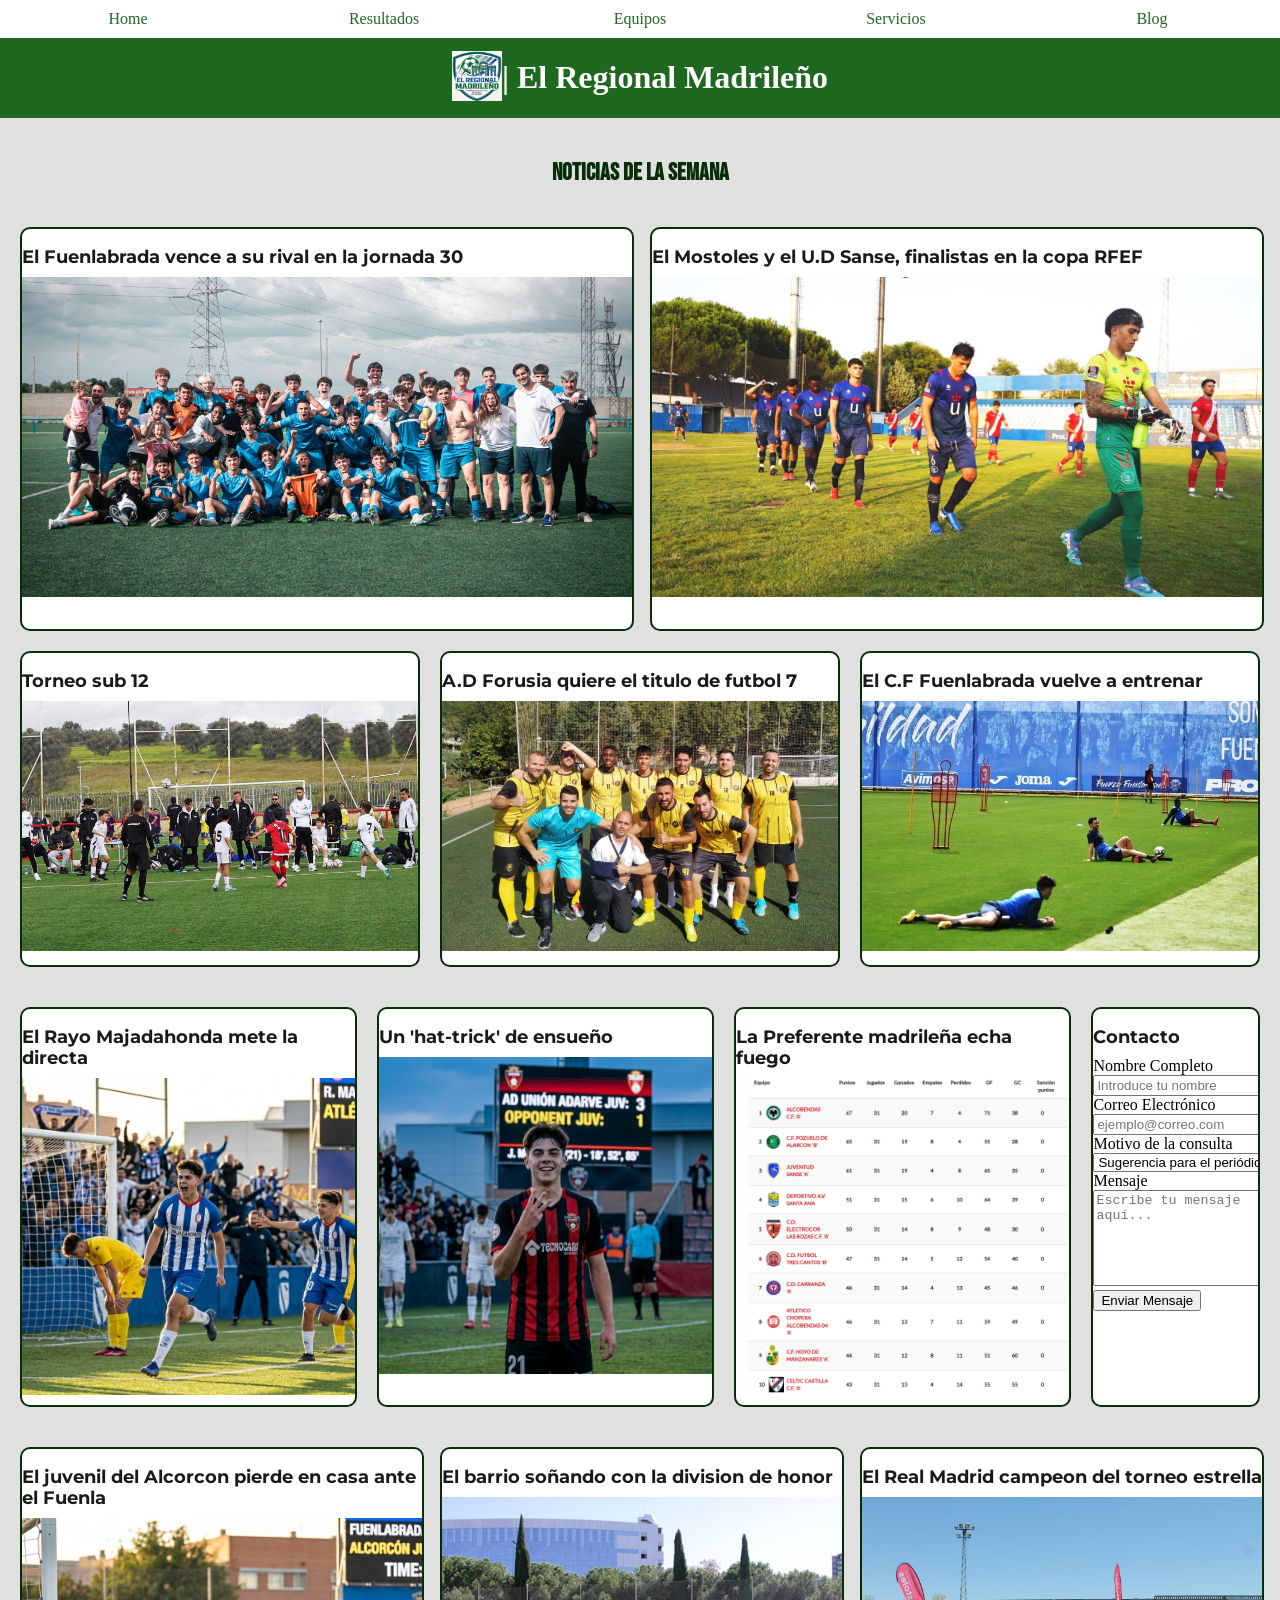
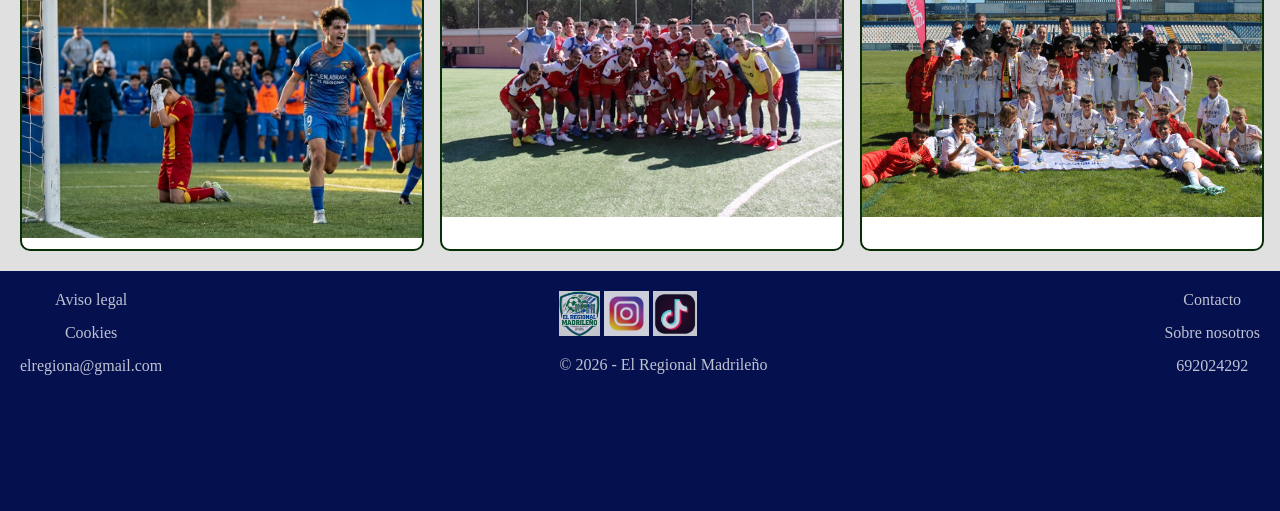
<file: index.html>
<!DOCTYPE html>
<html lang="es">
<head>
    <meta charset="UTF-8">
    <meta name="viewport" content="width=device-width, initial-scale=1.0">
    <link rel="stylesheet" href="inEstilo.css">
    <link rel="icon" type="image/png" href="/favicon-96x96.png" sizes="96x96" />
    <link rel="icon" type="image/svg+xml" href="/favicon.svg" />
    <link rel="shortcut icon" href="/favicon.ico" />
    <link rel="icon" href="favicon.ico" type="image/x-icon">
    <link rel="apple-touch-icon" sizes="180x180" href="/apple-touch-icon.png" />
    <link rel="manifest" href="/site.webmanifest" />
    <link rel="preconnect" href="https://fonts.googleapis.com">
    <link rel="preconnect" href="https://fonts.gstatic.com" crossorigin>
    <link href="https://fonts.googleapis.com/css2?family=Bebas+Neue&display=swap" rel="stylesheet">
    <link rel="preconnect" href="https://fonts.googleapis.com">
    <link rel="preconnect" href="https://fonts.gstatic.com" crossorigin>
    <link href="https://fonts.googleapis.com/css2?family=Montserrat:ital,wght@0,100..900;1,100..900&display=swap" rel="stylesheet">
    <title>El Regional Madrileño</title>
</head>
<body>
    
    <nav>
        <ol>
            <li><a href="index.html">Home</a></li>
            <li><a href="resultados.html">Resultados</a></li>
            <li><a href="equipos.html">Equipos</a></li>
            <li><a href="servicios.html">Servicios</a></li>
            <li>Blog</li>
            
        </ol>
    </nav>
    <header>
        <a href="index.html"><img src="Logo.png" alt="Logotipo de la pagina, tambien sirve como enlace para volve a esta misma pagina"></a>
        <h1>|   El Regional Madrileño</h1>
    </header>

    <main>
      <h2><a href="1">Noticias de la semana</a></h2>
        <section>
            <article>
              <h3>El Fuenlabrada vence a su rival en la jornada 30</h3>
              <img src="FotoEquipo.jpeg" alt="Equipo de futbol celebrando">
            </article>
            <article>
              <h3>El Mostoles y el U.D Sanse, finalistas en la copa RFEF</h3>
              <img src="mostoles.jpg" alt="Equipo de futbol saltando al campo">
            </article>
        </section>

        <section>
            <article>
              <h3>Torneo sub 12 </h3>
              <img src="torneo.jpg" alt="Un partido de niños de 12 años">
            </article>
            <article>
              <h3>A.D Forusia quiere el titulo de futbol 7</h3>
              <img src="Forusia.jpg" alt="Equipo posando para una foto del 11 titular">
            </article>
            <article>
              <h3>El C.F Fuenlabrada vuelve a entrenar</h3>
              <img src="fuenla.jpeg" alt="Jugadores del Fuenalbrada haciendo estiramientos">
            </article>
        </section>
    </main>
    <main>
      <section>
        <article>
          <h3>El Rayo Majadahonda mete la directa</h3>
          <img src="Majada.png" alt="Jugador del Majadahonda celebrand ¡o un gol">
        </article>
        <article>
          <h3>Un 'hat-trick' de ensueño</h3>
          <img src="Hat-trick.png" alt="Jugador celebrando qye ha metido tres goles">
        </article>
        <article>
          <h3>La Preferente madrileña echa fuego</h3>
          <img src="Prefente.png" alt="Clasificacion de la liga preferente de aficionados">
        </article>
        <article>
          <h3>Contacto </h3>
          <form action="#" method="POST">
                
                <div>
                    <label for="nombre">Nombre Completo</label>
                    <input type="text" id="nombre" name="nombre" placeholder="Introduce tu nombre" required>
                </div>

                <div>
                    <label for="correo">Correo Electrónico</label>
                    <input type="email" id="correo" name="correo" placeholder="ejemplo@correo.com" required>
                </div>

                <div>
                    <label for="motivo">Motivo de la consulta</label>
                    <select id="motivo" name="motivo">
                        <option value="sugerencia">Sugerencia para el periódico</option>
                        <option value="informacion">Pedir información</option>
                        <option value="equipos">Información sobre equipos</option>
                        <option value="publicidad">Publicidad y negocios</option>
                    </select>
                </div>

                <div>
                    <label for="mensaje">Mensaje</label>
                    <textarea id="mensaje" name="mensaje" rows="6" placeholder="Escribe tu mensaje aquí..." required></textarea>
                </div>

                <button type="submit">Enviar Mensaje</button>
            </form>
        </article>
      </section>
    </main>
    <main>
      <section>
        <article>
          <h3>El juvenil del Alcorcon pierde en casa ante el Fuenla</h3>
          <img src="Juveniles.png" alt="Jugadores celebrando un gol">
        </article>
        <article>
          <h3>El barrio soñando con la division de honor</h3>
          <img src="elbarrio.jpg" alt="Equipo posando para una foto de un titulo">
        </article>
        <article>
          <h3>El Real Madrid campeon del torneo estrella</h3>
          <img src="Madrid.jpg" alt="">
        </article>
        
      </section>
    </main>

    <footer>
  <nav>
    <a href="aviso.html">Aviso legal</a>
    <a href="cookies.html">Cookies</a>
    <a href="#">elregiona@gmail.com</a>
  </nav>
    <div>
      <img src="Logo.png" alt="Logo de la marca">
      <img src="Ig.jpg" alt="Logo de instagram">
      <img src="TT.webp" alt="Logo de TikTok">
      <p>© 2026 - El Regional Madrileño</p>
    </div>
  <nav>
    <a href="contacto.html">Contacto</a>
    <a href="nosotros.html">Sobre nosotros</a>
    <a href="#">692024292</a>
  </nav>
  
</footer>
</body>
</html>
</file>
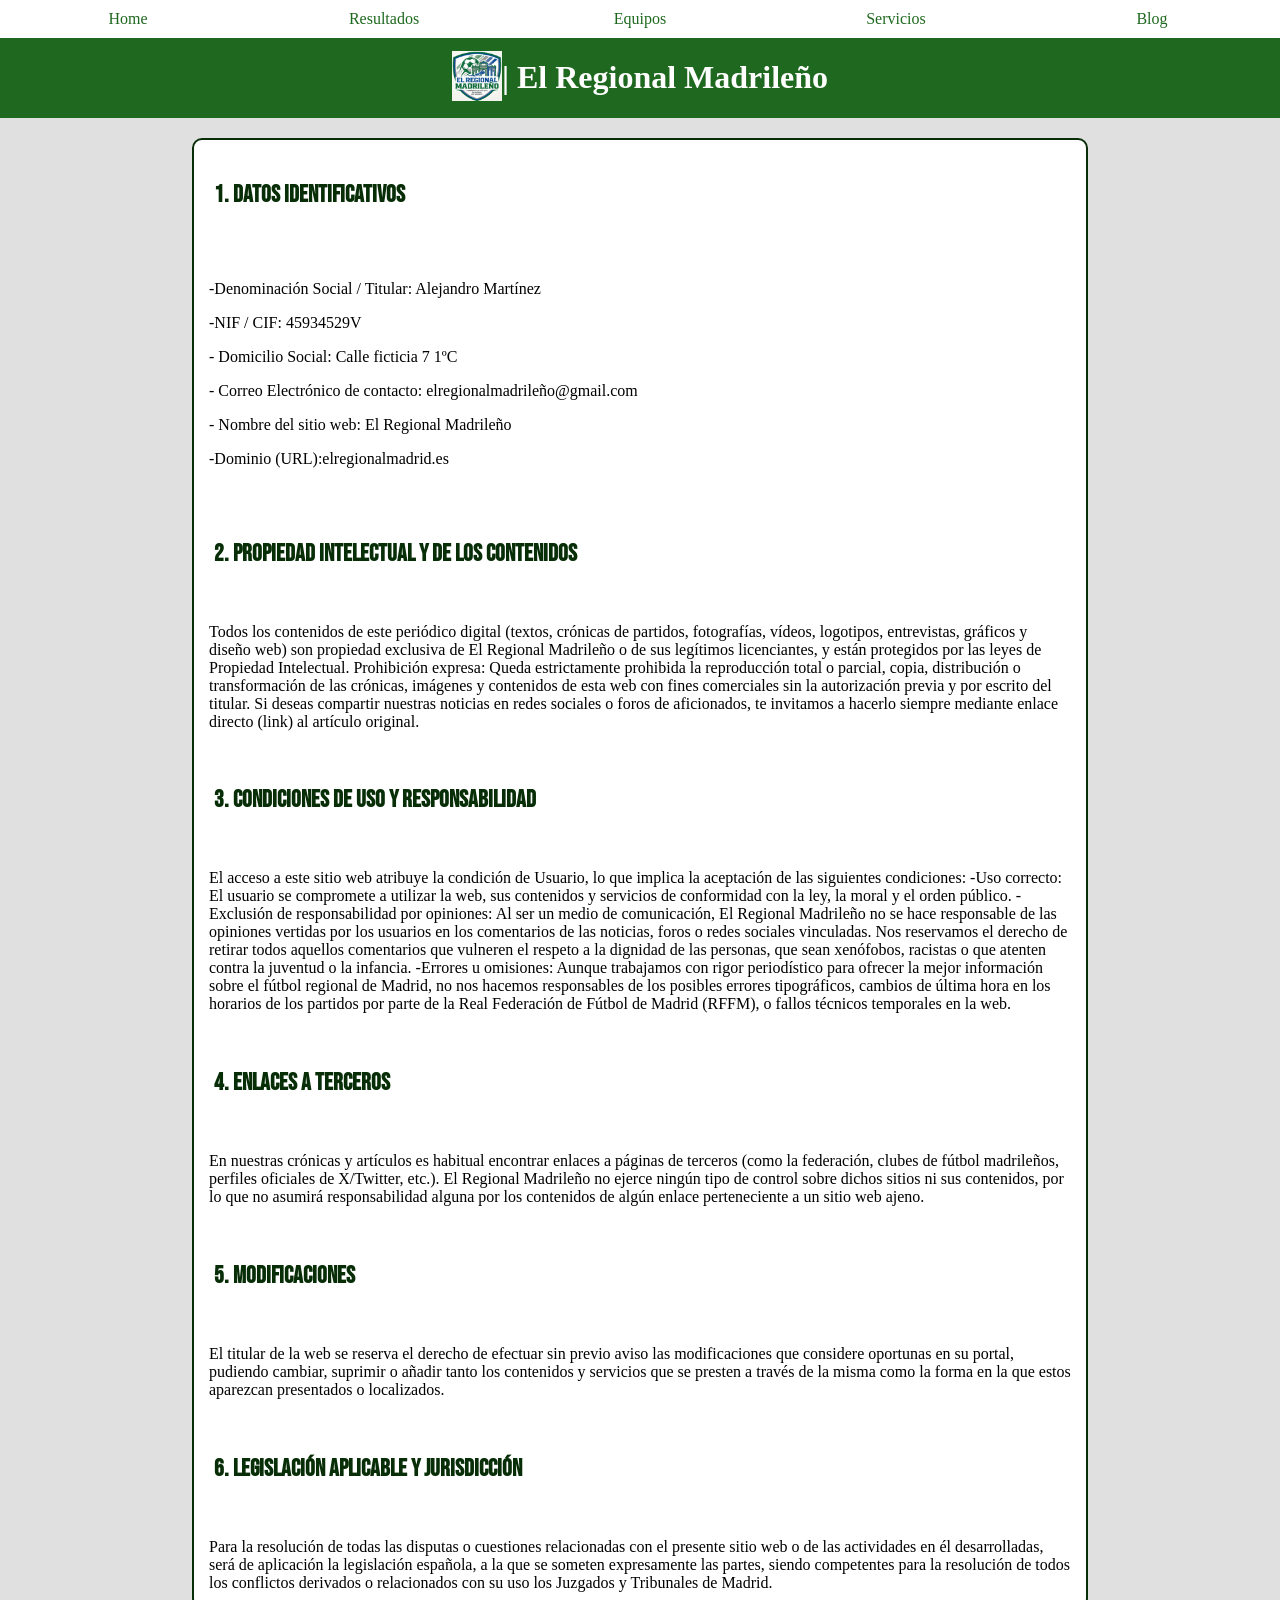
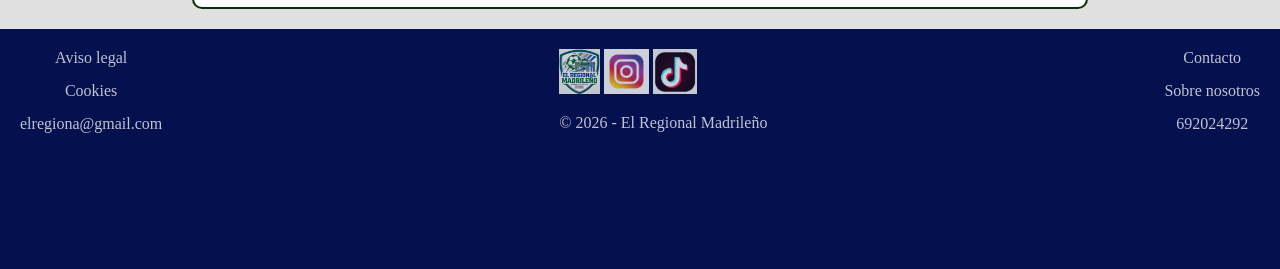
<file: aviso.html>
<!DOCTYPE html>
<html lang="en">
<head>
    <meta charset="UTF-8">
    <meta name="viewport" content="width=device-width, initial-scale=1.0">
    <link rel="stylesheet" href="avEstilo.css">
    <link rel="icon" type="image/png" href="/favicon-96x96.png" sizes="96x96" />
    <link rel="icon" type="image/svg+xml" href="/favicon.svg" />
    <link rel="shortcut icon" href="/favicon.ico" />
    <link rel="icon" href="favicon.ico" type="image/x-icon">
    <link rel="apple-touch-icon" sizes="180x180" href="/apple-touch-icon.png" />
    <link rel="manifest" href="/site.webmanifest" />
    <link rel="preconnect" href="https://fonts.googleapis.com">
    <link rel="preconnect" href="https://fonts.gstatic.com" crossorigin>
    <link href="https://fonts.googleapis.com/css2?family=Bebas+Neue&display=swap" rel="stylesheet">
    <link rel="preconnect" href="https://fonts.googleapis.com">
    <link rel="preconnect" href="https://fonts.gstatic.com" crossorigin>
    <link href="https://fonts.googleapis.com/css2?family=Montserrat:ital,wght@0,100..900;1,100..900&display=swap" rel="stylesheet">
    <title>Aviso legal</title>
</head>
<body>
    <nav>
        <ol>
            <li><a href="index.html">Home</a></li>
            <li><a href="resultados.html">Resultados</a></li>
            <li><a href="equipos.html">Equipos</a></li>
            <li><a href="servicios.html">Servicios</a></li>
            <li>Blog</li>
            
        </ol>
    </nav>
    <header>
        <a href="index.html"><img src="Logo.png" alt="Logotipo de la pagina, tambien sirve como enlace para volve a esta misma pagina"></a>
        <h1>|   El Regional Madrileño</h1>
    </header>
    <main>
        <section>
            <h2>1. Datos Identificativos </h2>
            <article>
                <p>-Denominación Social / Titular: Alejandro Martínez</p>

                <p>-NIF / CIF: 45934529V</p>

              <p> - Domicilio Social: Calle ficticia 7 1ºC</p>

               <p>- Correo Electrónico de contacto: elregionalmadrileño@gmail.com</p>

              <p> - Nombre del sitio web: El Regional Madrileño</p>

                <p>-Dominio (URL):elregionalmadrid.es</p>
            </article>

            <h2>2. Propiedad Intelectual y de los Contenidos</h2>
            <article>
                Todos los contenidos de este periódico digital (textos, crónicas de partidos, fotografías, vídeos, logotipos, entrevistas, gráficos y diseño web) son propiedad exclusiva de El Regional Madrileño o de sus legítimos licenciantes, y están protegidos por las leyes de Propiedad Intelectual.

                Prohibición expresa: Queda estrictamente prohibida la reproducción total o parcial, copia, distribución o transformación de las crónicas, imágenes y contenidos de esta web con fines comerciales sin la autorización previa y por escrito del titular.

                Si deseas compartir nuestras noticias en redes sociales o foros de aficionados, te invitamos a hacerlo siempre mediante enlace directo (link) al artículo original.
            </article>

            <h2>3. Condiciones de Uso y Responsabilidad</h2>
            <article>
                El acceso a este sitio web atribuye la condición de Usuario, lo que implica la aceptación de las siguientes condiciones:

                -Uso correcto: El usuario se compromete a utilizar la web, sus contenidos y servicios de conformidad con la ley, la moral y el orden público.

                -Exclusión de responsabilidad por opiniones: Al ser un medio de comunicación, El Regional Madrileño no se hace responsable de las opiniones vertidas por los usuarios en los comentarios de las noticias, foros o redes sociales vinculadas. Nos reservamos el derecho de retirar todos aquellos comentarios que vulneren el respeto a la dignidad de las personas, que sean xenófobos, racistas o que atenten contra la juventud o la infancia.

                -Errores u omisiones: Aunque trabajamos con rigor periodístico para ofrecer la mejor información sobre el fútbol regional de Madrid, no nos hacemos responsables de los posibles errores tipográficos, cambios de última hora en los horarios de los partidos por parte de la Real Federación de Fútbol de Madrid (RFFM), o fallos técnicos temporales en la web.
            </article>

            <h2>4. Enlaces a Terceros</h2>
            <article>
                En nuestras crónicas y artículos es habitual encontrar enlaces a páginas de terceros (como la federación, clubes de fútbol madrileños, perfiles oficiales de X/Twitter, etc.).

               El Regional Madrileño no ejerce ningún tipo de control sobre dichos sitios ni sus contenidos, por lo que no asumirá responsabilidad alguna por los contenidos de algún enlace perteneciente a un sitio web ajeno.
            </article>

            <h2>5. Modificaciones</h2>
            <article>
                El titular de la web se reserva el derecho de efectuar sin previo aviso las modificaciones que considere oportunas en su portal, pudiendo cambiar, suprimir o añadir tanto los contenidos y servicios que se presten a través de la misma como la forma en la que estos aparezcan presentados o localizados.
            </article>

            <h2>6. Legislación Aplicable y Jurisdicción</h2>
            <article>
                Para la resolución de todas las disputas o cuestiones relacionadas con el presente sitio web o de las actividades en él desarrolladas, será de aplicación la legislación española, a la que se someten expresamente las partes, siendo competentes para la resolución de todos los conflictos derivados o relacionados con su uso los Juzgados y Tribunales de Madrid.
            </article>
        </section>
    </main>
    <footer>
  <nav>
    <a href="#">Aviso legal</a>
    <a href="cookies.html">Cookies</a>
    <a href="#">elregiona@gmail.com</a>
  </nav>
    <div>
      <img src="Logo.png" alt="Logo de la marca">
      <img src="Ig.jpg" alt="Logo de instagram">
      <img src="TT.webp" alt="Logo de TikTok">
      <p>© 2026 - El Regional Madrileño</p>
    </div>
  <nav>
    <a href="contacto.html">Contacto</a>
    <a href="nosotros.html">Sobre nosotros</a>
    <a href="#">692024292</a>
  </nav>
  
</footer>
</body>
</html>
</file>
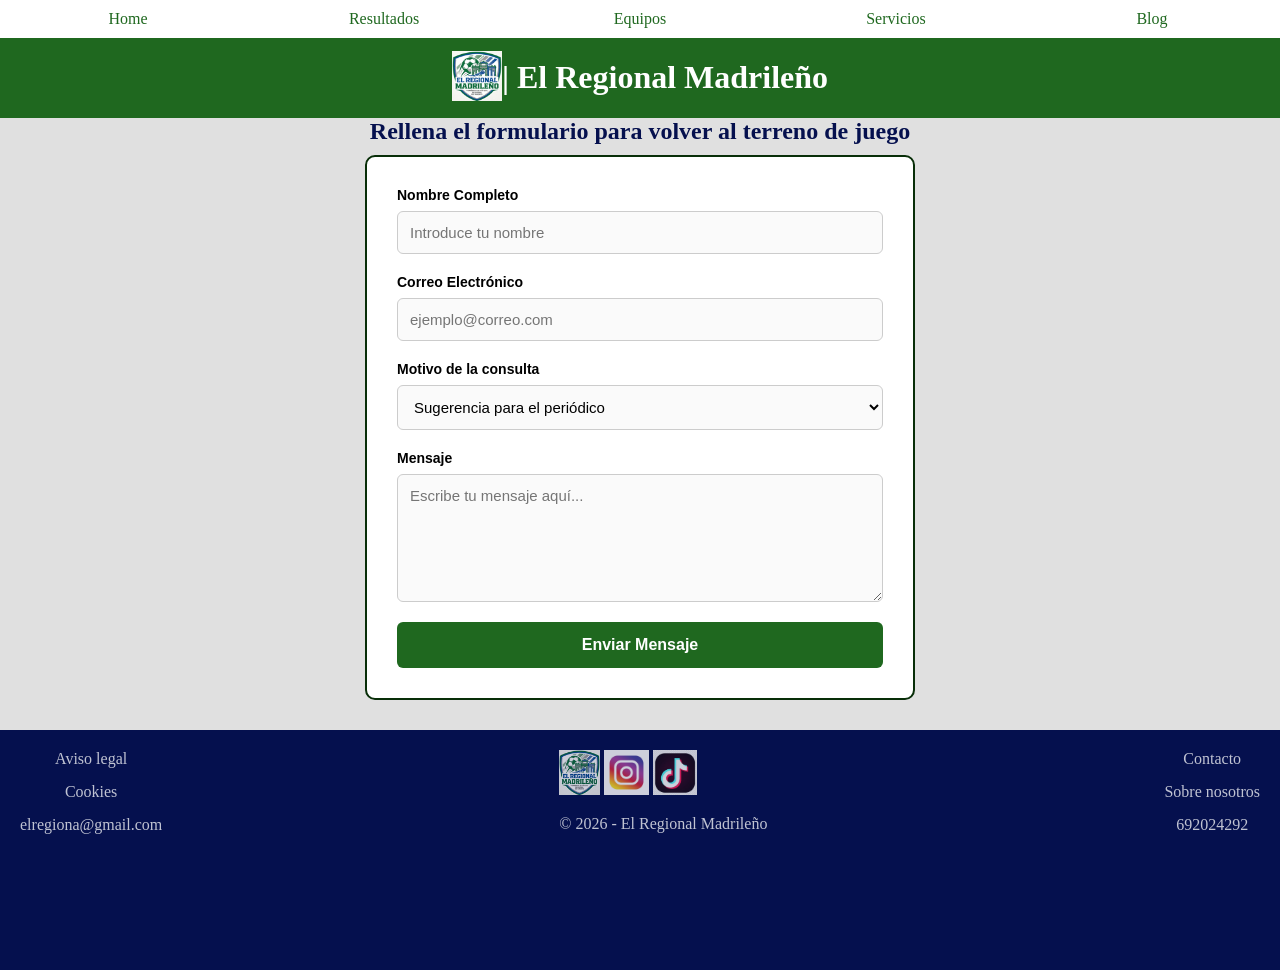
<file: contacto.html>
<!DOCTYPE html>
<html lang="en">
<head>
    <meta charset="UTF-8">
    <meta name="viewport" content="width=device-width, initial-scale=1.0">
    <link rel="stylesheet" href="coEstilo.css">
     <link rel="icon" type="image/png" href="/favicon-96x96.png" sizes="96x96" />
    <link rel="icon" type="image/svg+xml" href="/favicon.svg" />
    <link rel="shortcut icon" href="/favicon.ico" />
     <link rel="icon" href="favicon.ico" type="image/x-icon">
    <link rel="apple-touch-icon" sizes="180x180" href="/apple-touch-icon.png" />
    <link rel="manifest" href="/site.webmanifest" />
    <link rel="preconnect" href="https://fonts.googleapis.com">
    <link rel="preconnect" href="https://fonts.gstatic.com" crossorigin>
    <link href="https://fonts.googleapis.com/css2?family=Bebas+Neue&display=swap" rel="stylesheet">
    <link rel="preconnect" href="https://fonts.googleapis.com">
    <link rel="preconnect" href="https://fonts.gstatic.com" crossorigin>
    <link href="https://fonts.googleapis.com/css2?family=Montserrat:ital,wght@0,100..900;1,100..900&display=swap" rel="stylesheet">
    <title>Contacta con nosotros</title>
</head>
<body>
     <nav>
        <ol>
            <li><a href="index.html">Home</a></li>
            <li>Resultados</li>
            <li>Equipos</li>
            <li>Servicios</li>
            <li>Blog</li>
            
        </ol>
    </nav>
    <header>
        <a href="index.html"><img src="Logo.png" alt="Logotipo de la pagina, tambien sirve como enlace para volve a esta misma pagina"></a>
        <h1>|   El Regional Madrileño</h1>
    </header>
    
    <main>
        <h2>Rellena el formulario para volver al terreno de juego</h2>
      
        <section>
              
            <form action="#" method="POST">
                
                <div>
                    <label for="nombre">Nombre Completo</label>
                    <input type="text" id="nombre" name="nombre" placeholder="Introduce tu nombre" required>
                </div>

                <div>
                    <label for="correo">Correo Electrónico</label>
                    <input type="email" id="correo" name="correo" placeholder="ejemplo@correo.com" required>
                </div>

                <div>
                    <label for="motivo">Motivo de la consulta</label>
                    <select id="motivo" name="motivo">
                        <option value="sugerencia">Sugerencia para el periódico</option>
                        <option value="informacion">Pedir información</option>
                        <option value="equipos">Información sobre equipos</option>
                        <option value="publicidad">Publicidad y negocios</option>
                    </select>
                </div>

                <div>
                    <label for="mensaje">Mensaje</label>
                    <textarea id="mensaje" name="mensaje" rows="6" placeholder="Escribe tu mensaje aquí..." required></textarea>
                </div>

                <button type="submit">Enviar Mensaje</button>
            </form>
        </section>
    </main>
       <footer>
  <nav>
    <a href="#">Aviso legal</a>
    <a href="cookies.html">Cookies</a>
    <a href="#">elregiona@gmail.com</a>
  </nav>
    <div>
      <img src="Logo.png" alt="Logo de la marca">
      <img src="Ig.jpg" alt="Logo de instagram">
      <img src="TT.webp" alt="Logo de TikTok">
      <p>© 2026 - El Regional Madrileño</p>
    </div>
  <nav>
    <a href="contacto.html">Contacto</a>
    <a href="nosotros.html">Sobre nosotros</a>
    <a href="#">692024292</a>
  </nav>
  
</footer>
</body>
</html>
</file>
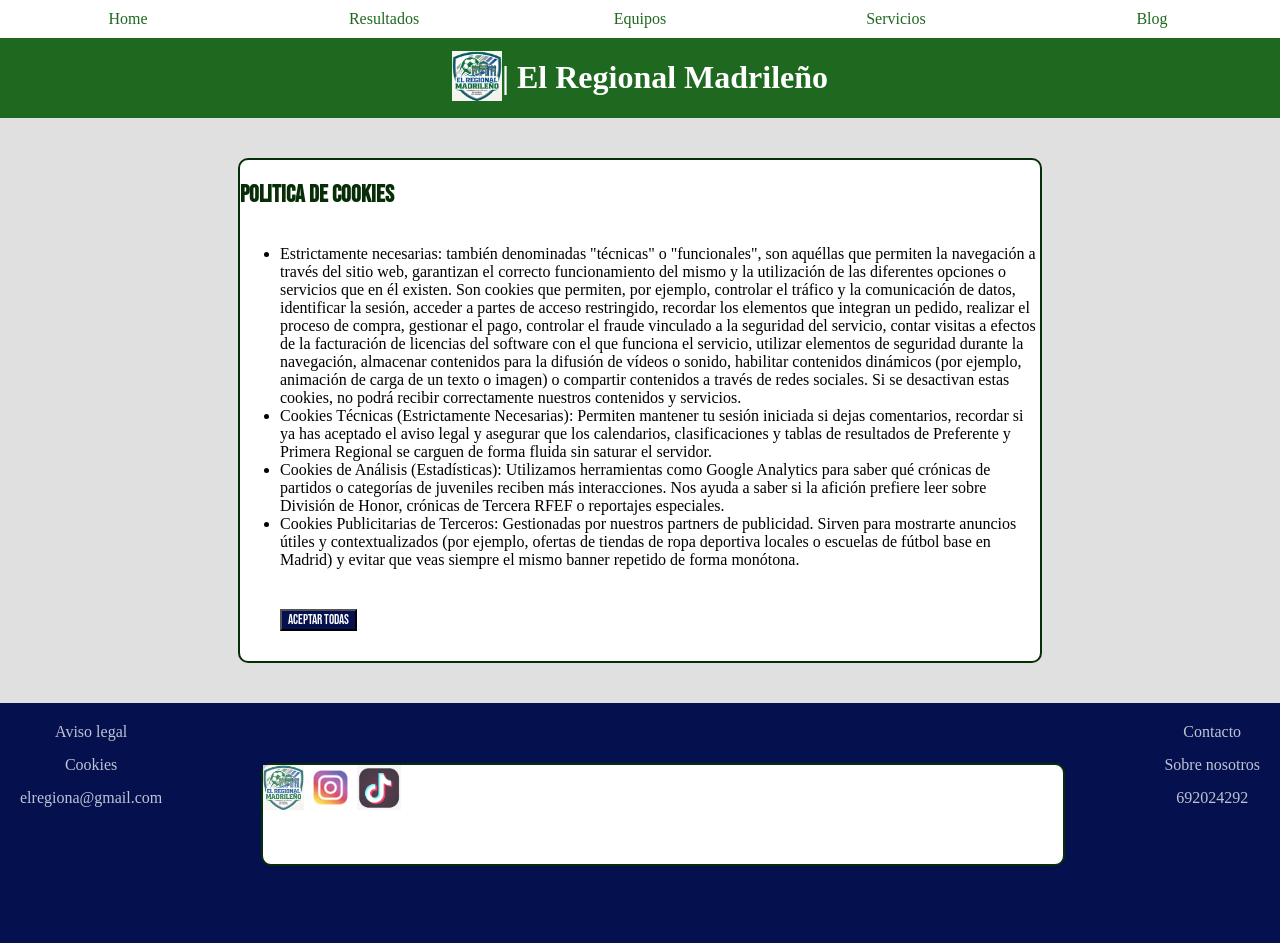
<file: cookies.html>
<!DOCTYPE html>
<html lang="en">
<head>
    <meta charset="UTF-8">
    <meta name="viewport" content="width=device-width, initial-scale=1.0">
    <link rel="stylesheet" href="kiEstilo.css">
    <link rel="icon" type="image/png" href="/favicon-96x96.png" sizes="96x96" />
    <link rel="icon" type="image/svg+xml" href="/favicon.svg" />
    <link rel="shortcut icon" href="/favicon.ico" />
     <link rel="icon" href="favicon.ico" type="image/x-icon">
    <link rel="apple-touch-icon" sizes="180x180" href="/apple-touch-icon.png" />
    <link rel="manifest" href="/site.webmanifest" />
    <link rel="preconnect" href="https://fonts.googleapis.com">
    <link rel="preconnect" href="https://fonts.gstatic.com" crossorigin>
    <link href="https://fonts.googleapis.com/css2?family=Bebas+Neue&display=swap" rel="stylesheet">
    <link rel="preconnect" href="https://fonts.googleapis.com">
    <link rel="preconnect" href="https://fonts.gstatic.com" crossorigin>
    <link href="https://fonts.googleapis.com/css2?family=Montserrat:ital,wght@0,100..900;1,100..900&display=swap" rel="stylesheet">
    <title>Politica de cookies </title>
</head>
<body>
      <nav>
        <ol>
            <li><a href="index.html">Home</a></li>
             <li><a href="resultados.html">Resultados</a></li>
            <li><a href="equipos.html">Equipos</a></li>
            <li><a href="servicios.html">Servicios</a></li>
            <li>Blog</li>
            
        </ol>
    </nav>
    <header>
        <a href="index.html"><img src="Logo.png" alt="Logotipo de la pagina, tambien sirve como enlace para volve a esta misma pagina"></a>
        <h1>|   El Regional Madrileño</h1>
    </header>
    <div>
        <h2>Politica de cookies</h2>
        <ul>
            <li>Estrictamente necesarias: también denominadas "técnicas" o "funcionales", son aquéllas que permiten la navegación a través del sitio web, garantizan el correcto funcionamiento del mismo y la utilización de las diferentes opciones o servicios que en él existen. Son cookies que permiten, por ejemplo, controlar el tráfico y la comunicación de datos, identificar la sesión, acceder a partes de acceso restringido, recordar los elementos que integran un pedido, realizar el proceso de compra, gestionar el pago, controlar el fraude vinculado a la seguridad del servicio, contar visitas a efectos de la facturación de licencias del software con el que funciona el servicio, utilizar elementos de seguridad durante la navegación, almacenar contenidos para la difusión de vídeos o sonido, habilitar contenidos dinámicos (por ejemplo, animación de carga de un texto o imagen) o compartir contenidos a través de redes sociales. Si se desactivan estas cookies, no podrá recibir correctamente nuestros contenidos y servicios.</li>
            <article></article>
            <li>Cookies Técnicas (Estrictamente Necesarias): Permiten mantener tu sesión iniciada si dejas comentarios, recordar si ya has aceptado el aviso legal y asegurar que los calendarios, clasificaciones y tablas de resultados de Preferente y Primera Regional se carguen de forma fluida sin saturar el servidor.</li>
            <article></article>
            <li>Cookies de Análisis (Estadísticas): Utilizamos herramientas como Google Analytics para saber qué crónicas de partidos o categorías de juveniles reciben más interacciones. Nos ayuda a saber si la afición prefiere leer sobre División de Honor, crónicas de Tercera RFEF o reportajes especiales.</li>
            <article></article>
            <li>Cookies Publicitarias de Terceros: Gestionadas por nuestros partners de publicidad. Sirven para mostrarte anuncios útiles y contextualizados (por ejemplo, ofertas de tiendas de ropa deportiva locales o escuelas de fútbol base en Madrid) y evitar que veas siempre el mismo banner repetido de forma monótona.</li>
        </ul>
        <button type="submit"><a href="index.html">Aceptar todas</a></button>
    </div>
    <footer>
  <nav>
    <a href="aviso.html">Aviso legal</a>
    <a href="cookies.html">Cookies</a>
    <a href="#">elregiona@gmail.com</a>
  </nav>
    <div>
      <img src="Logo.png" alt="Logo de la marca">
      <img src="Ig.jpg" alt="Logo de instagram">
      <img src="TT.webp" alt="Logo de TikTok">
      <p>© 2026 - El Regional Madrileño</p>
    </div>
  <nav>
    <a href="contacto.html">Contacto</a>
    <a href="nosotros.html">Sobre nosotros</a>
    <a href="#">692024292</a>
  </nav>
  
</footer>
</body>
</html>
</file>
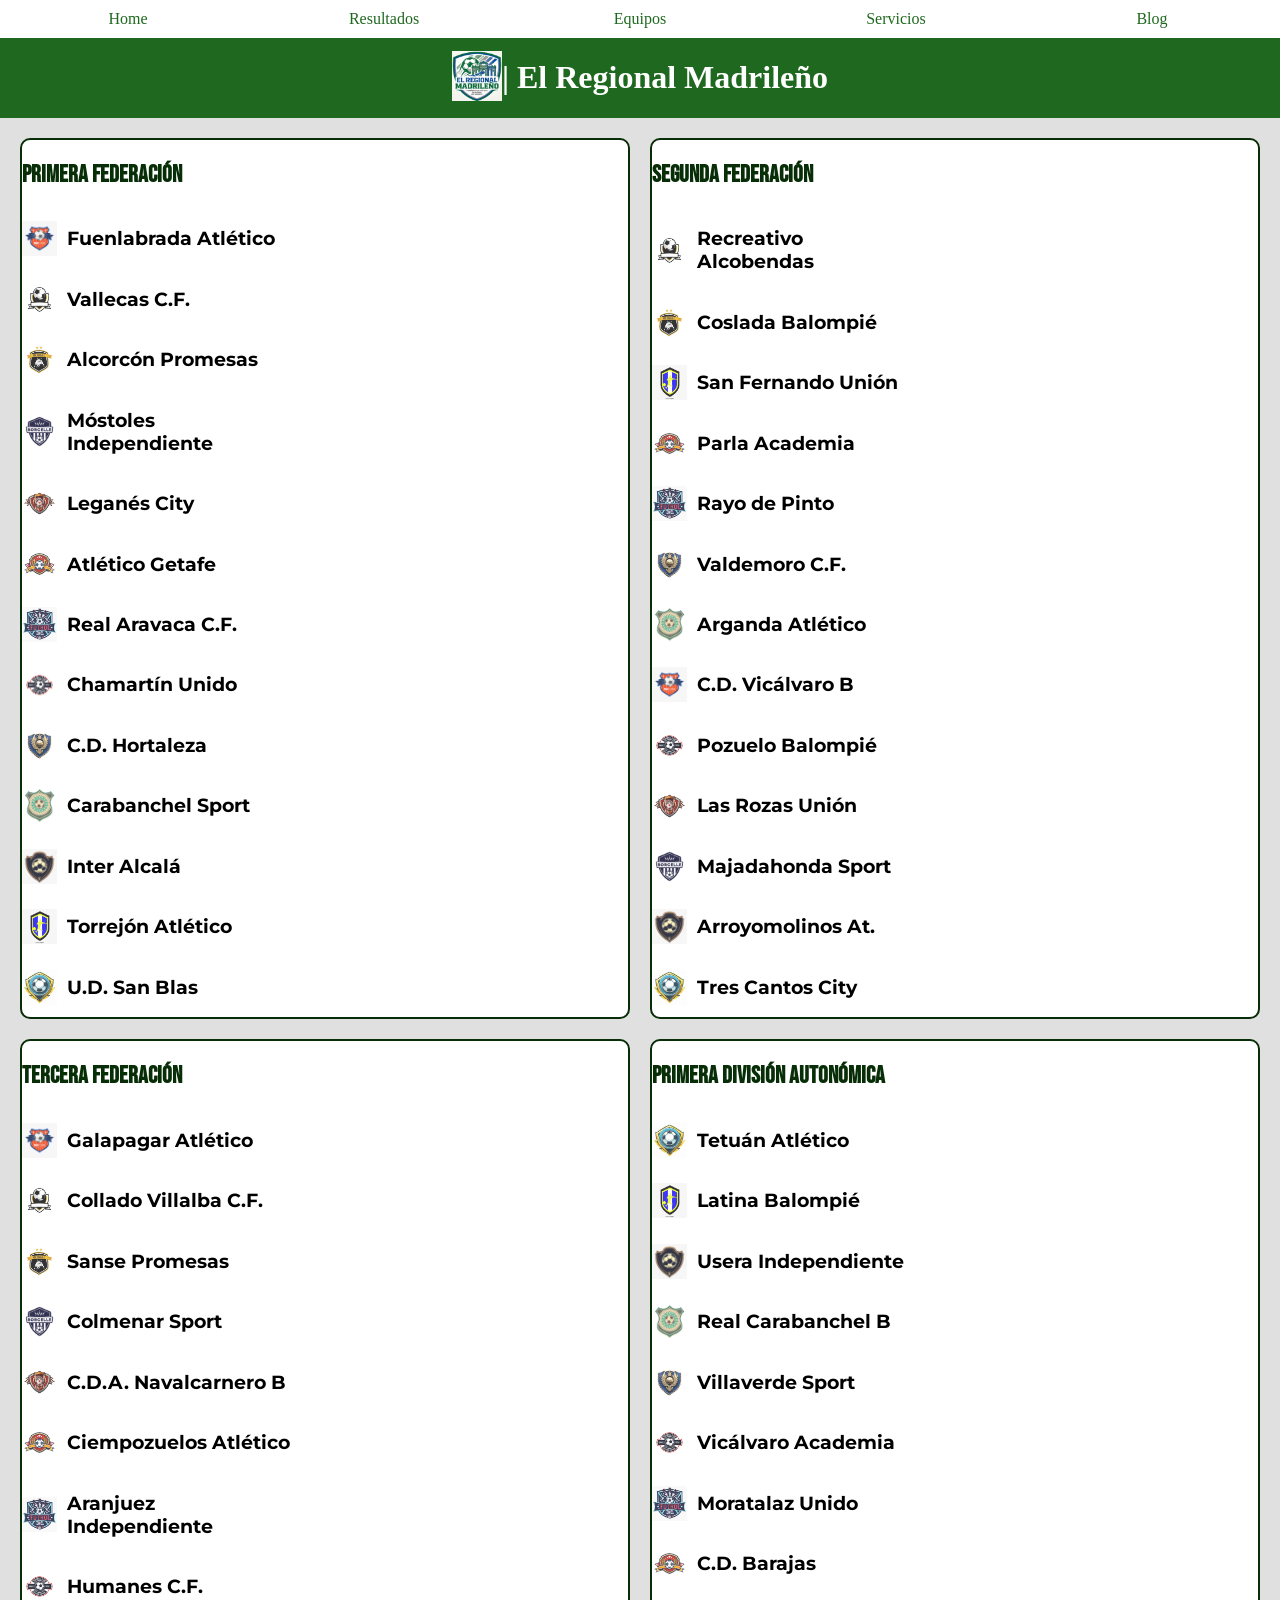
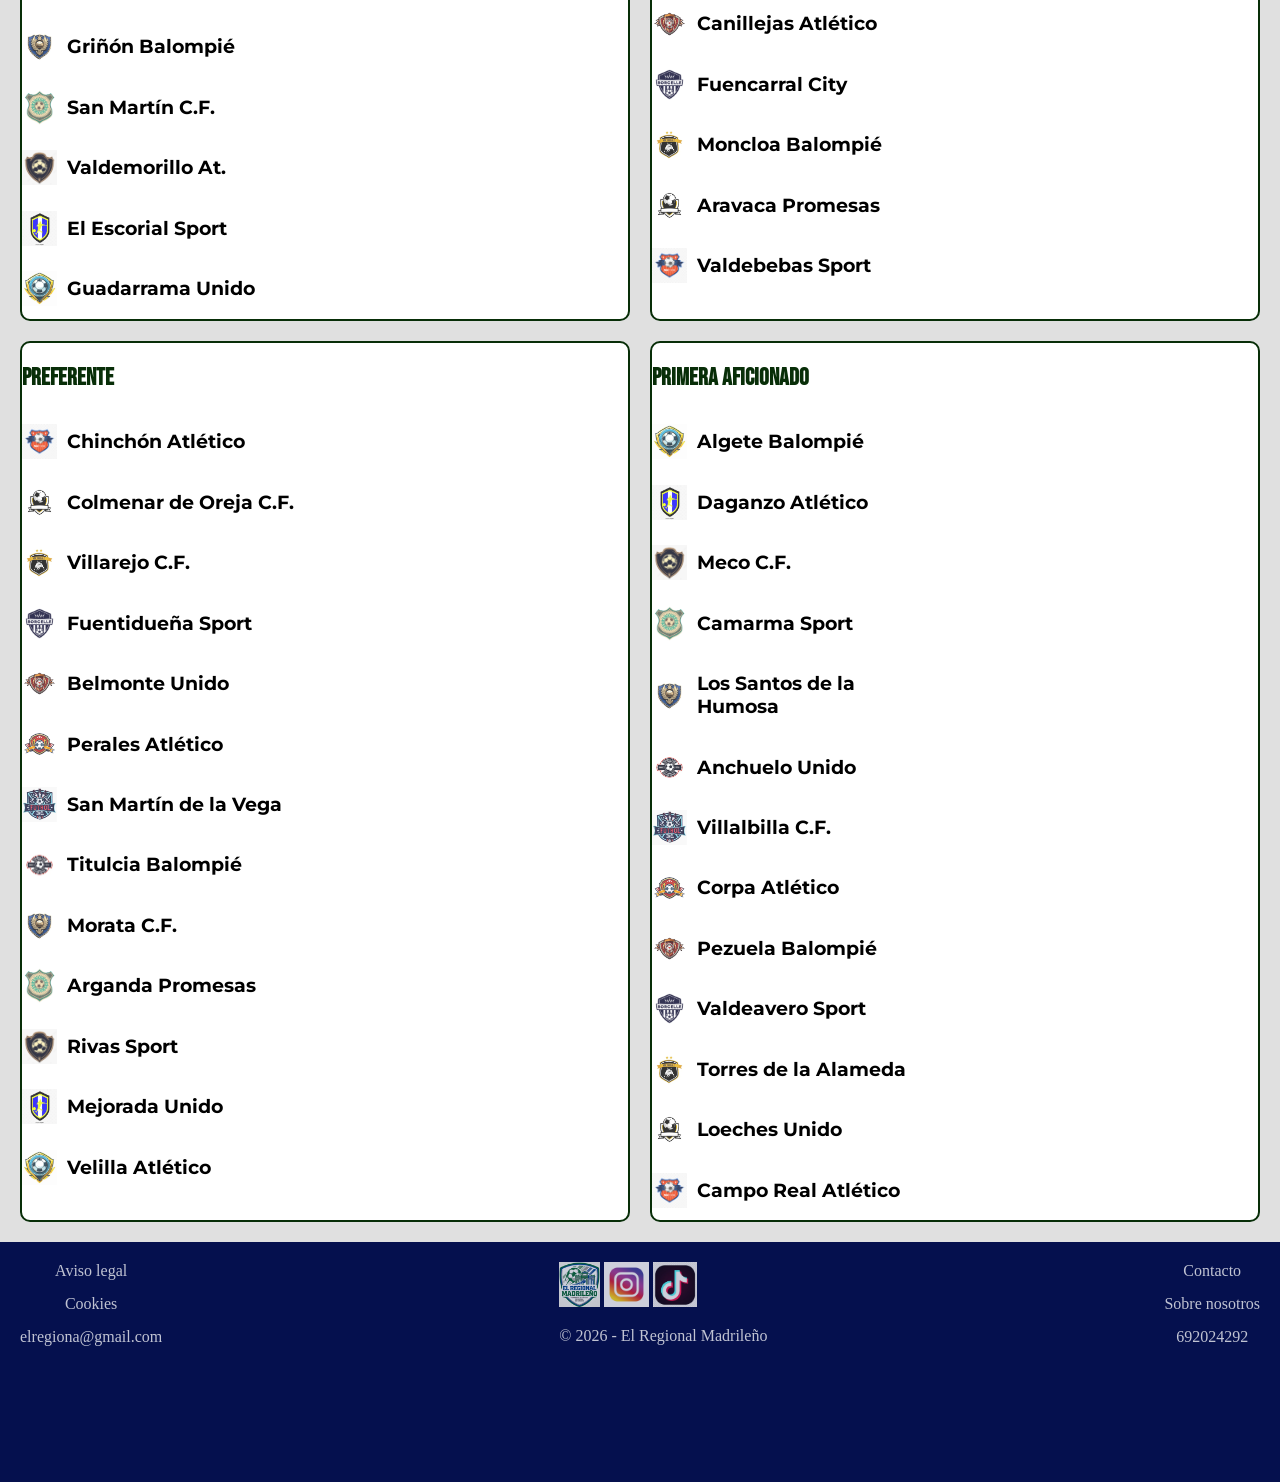
<file: equipos.html>
<!DOCTYPE html>
<html lang="es">
<head>
    <meta charset="UTF-8">
    <meta name="viewport" content="width=device-width, initial-scale=1.0">
    <link rel="stylesheet" href="eqEstilo.css">
     <link rel="icon" type="image/png" href="/favicon-96x96.png" sizes="96x96" />
    <link rel="icon" type="image/svg+xml" href="/favicon.svg" />
    <link rel="shortcut icon" href="/favicon.ico" />
    <link rel="icon" href="favicon.ico" type="image/x-icon">
    <link rel="apple-touch-icon" sizes="180x180" href="/apple-touch-icon.png" />
    <link rel="manifest" href="/site.webmanifest" />
    <link rel="preconnect" href="https://fonts.googleapis.com">
    <link rel="preconnect" href="https://fonts.gstatic.com" crossorigin>
    <link href="https://fonts.googleapis.com/css2?family=Bebas+Neue&display=swap" rel="stylesheet">
    <link rel="preconnect" href="https://fonts.googleapis.com">
    <link rel="preconnect" href="https://fonts.gstatic.com" crossorigin>
    <link href="https://fonts.googleapis.com/css2?family=Montserrat:ital,wght@0,100..900;1,100..900&display=swap" rel="stylesheet">
    <title>Equipos</title>
</head>
<body>
      <nav>
        <ol>
            <li><a href="index.html">Home</a></li>
            <li><a href="resultados.html">Resultados</a></li>
            <li><a href="equipos.html">Equipos</a></li>
            <li><a href="servicios.html">Servicios</a></li>
            <li>Blog</li>
            
        </ol>
    </nav>
    <header>
        <a href="index.html"><img src="Logo.png" alt="Logotipo de la pagina, tambien sirve como enlace para volve a esta misma pagina"></a>
        <h1>|   El Regional Madrileño</h1>
    </header>
    <main>
        <section>
            <article>
                <h2>Primera Federación</h2>
                <div><img src="eq1.jpg" alt="Escudo de Fuenlabrada Atlético"><h3>Fuenlabrada Atlético</h3></div>
                <div><img src="eq2.jpg" alt="Escudo de Vallecas C.F."><h3>Vallecas C.F.</h3></div>
                <div><img src="eq3.webp" alt="Escudo de Alcorcón Promesas"><h3>Alcorcón Promesas</h3></div>
                <div><img src="eq4.webp" alt="Escudo de Móstoles Independiente"><h3>Móstoles Independiente</h3></div>
                <div><img src="eq5.webp" alt="Escudo de Leganés City"><h3>Leganés City</h3></div>
                <div><img src="eq6.webp" alt="Escudo de Atlético Getafe"><h3>Atlético Getafe</h3></div>
                <div><img src="eq7.webp" alt="Escudo de Real Aravaca C.F."><h3>Real Aravaca C.F.</h3></div>
                <div><img src="eq8.webp" alt="Escudo de Chamartín Unido"><h3>Chamartín Unido</h3></div>
                <div><img src="eq9.webp" alt="Escudo de C.D. Hortaleza"><h3>C.D. Hortaleza</h3></div>
                <div><img src="eq10.jpg" alt="Escudo de Carabanchel Sport"><h3>Carabanchel Sport</h3></div>
                <div><img src="eq11.png" alt="Escudo de Inter Alcalá"><h3>Inter Alcalá</h3></div>
                <div><img src="eq12.webp" alt="Escudo de Torrejón Atlético"><h3>Torrejón Atlético</h3></div>
                <div><img src="eq13.webp" alt="Escudo de U.D. San Blas"><h3>U.D. San Blas</h3></div>
            </article>
            <article>
                <h2>Segunda Federación</h2>
                <div><img src="eq2.jpg" alt="Escudo de Recreativo Alcobendas"><h3>Recreativo Alcobendas</h3></div>
                <div><img src="eq3.webp" alt="Escudo de Coslada Balompié"><h3>Coslada Balompié</h3></div>
                <div><img src="eq12.webp" alt="Escudo de San Fernando Unión"><h3>San Fernando Unión</h3></div>
                <div><img src="eq6.webp" alt="Escudo de Parla Academia"><h3>Parla Academia</h3></div>
                <div><img src="eq7.webp" alt="Escudo de Rayo de Pinto"><h3>Rayo de Pinto</h3></div>
                <div><img src="eq9.webp" alt="Escudo de Valdemoro C.F."><h3>Valdemoro C.F.</h3></div>
                <div><img src="eq10.jpg" alt="Escudo de Arganda Atlético"><h3>Arganda Atlético</h3></div>
                <div><img src="eq1.jpg" alt="Escudo de C.D. Vicálvaro B"><h3>C.D. Vicálvaro B</h3></div>
                <div><img src="eq8.webp" alt="Escudo de Pozuelo Balompié"><h3>Pozuelo Balompié</h3></div>
                <div><img src="eq5.webp" alt="Escudo de Las Rozas Unión"><h3>Las Rozas Unión</h3></div>
                <div><img src="eq4.webp" alt="Escudo de Majadahonda Sport"><h3>Majadahonda Sport</h3></div>
                <div><img src="eq11.png" alt="Escudo de Arroyomolinos At."><h3>Arroyomolinos At.</h3></div>
                <div><img src="eq13.webp" alt="Escudo de Tres Cantos City"><h3>Tres Cantos City</h3></div>
            </article>
        </section>

        <section>
            <article>
                <h2>Tercera Federación</h2>
                <div><img src="eq1.jpg" alt="Escudo de Galapagar Atlético"><h3>Galapagar Atlético</h3></div>
                <div><img src="eq2.jpg" alt="Escudo de Collado Villalba C.F."><h3>Collado Villalba C.F.</h3></div>
                <div><img src="eq3.webp" alt="Escudo de Sanse Promesas"><h3>Sanse Promesas</h3></div>
                <div><img src="eq4.webp" alt="Escudo de Colmenar Sport"><h3>Colmenar Sport</h3></div>
                <div><img src="eq5.webp" alt="Escudo de C.D.A. Navalcarnero B"><h3>C.D.A. Navalcarnero B</h3></div>
                <div><img src="eq6.webp" alt="Escudo de Ciempozuelos Atlético"><h3>Ciempozuelos Atlético</h3></div>
                <div><img src="eq7.webp" alt="Escudo de Aranjuez Independiente"><h3>Aranjuez Independiente</h3></div>
                <div><img src="eq8.webp" alt="Escudo de Humanes C.F."><h3>Humanes C.F.</h3></div>
                <div><img src="eq9.webp" alt="Escudo de Griñón Balompié"><h3>Griñón Balompié</h3></div>
                <div><img src="eq10.jpg" alt="Escudo de San Martín C.F."><h3>San Martín C.F.</h3></div>
                <div><img src="eq11.png" alt="Escudo de Valdemorillo At."><h3>Valdemorillo At.</h3></div>
                <div><img src="eq12.webp" alt="Escudo de El Escorial Sport"><h3>El Escorial Sport</h3></div>
                <div><img src="eq13.webp" alt="Escudo de Guadarrama Unido"><h3>Guadarrama Unido</h3></div>
            </article>
            <article>
                <h2>Primera División Autonómica</h2>
                <div><img src="eq13.webp" alt="Escudo de Tetuán Atlético"><h3>Tetuán Atlético</h3></div>
                <div><img src="eq12.webp" alt="Escudo de Latina Balompié"><h3>Latina Balompié</h3></div>
                <div><img src="eq11.png" alt="Escudo de Usera Independiente"><h3>Usera Independiente</h3></div>
                <div><img src="eq10.jpg" alt="Escudo de Real Carabanchel B"><h3>Real Carabanchel B</h3></div>
                <div><img src="eq9.webp" alt="Escudo de Villaverde Sport"><h3>Villaverde Sport</h3></div>
                <div><img src="eq8.webp" alt="Escudo de Vicálvaro Academia"><h3>Vicálvaro Academia</h3></div>
                <div><img src="eq7.webp" alt="Escudo de Moratalaz Unido"><h3>Moratalaz Unido</h3></div>
                <div><img src="eq6.webp" alt="Escudo de C.D. Barajas"><h3>C.D. Barajas</h3></div>
                <div><img src="eq5.webp" alt="Escudo de Canillejas Atlético"><h3>Canillejas Atlético</h3></div>
                <div><img src="eq4.webp" alt="Escudo de Fuencarral City"><h3>Fuencarral City</h3></div>
                <div><img src="eq3.webp" alt="Escudo de Moncloa Balompié"><h3>Moncloa Balompié</h3></div>
                <div><img src="eq2.jpg" alt="Escudo de Aravaca Promesas"><h3>Aravaca Promesas</h3></div>
                <div><img src="eq1.jpg" alt="Escudo de Valdebebas Sport"><h3>Valdebebas Sport</h3></div>
            </article>
        </section>

        <section>
            <article>
                <h2>Preferente</h2>
                <div><img src="eq1.jpg" alt="Escudo de Chinchón Atlético"><h3>Chinchón Atlético</h3></div>
                <div><img src="eq2.jpg" alt="Escudo de Colmenar de Oreja C.F."><h3>Colmenar de Oreja C.F.</h3></div>
                <div><img src="eq3.webp" alt="Escudo de Villarejo C.F."><h3>Villarejo C.F.</h3></div>
                <div><img src="eq4.webp" alt="Escudo de Fuentidueña Sport"><h3>Fuentidueña Sport</h3></div>
                <div><img src="eq5.webp" alt="Escudo de Belmonte Unido"><h3>Belmonte Unido</h3></div>
                <div><img src="eq6.webp" alt="Escudo de Perales Atlético"><h3>Perales Atlético</h3></div>
                <div><img src="eq7.webp" alt="Escudo de San Martín de la Vega"><h3>San Martín de la Vega</h3></div>
                <div><img src="eq8.webp" alt="Escudo de Titulcia Balompié"><h3>Titulcia Balompié</h3></div>
                <div><img src="eq9.webp" alt="Escudo de Morata C.F."><h3>Morata C.F.</h3></div>
                <div><img src="eq10.jpg" alt="Escudo de Arganda Promesas"><h3>Arganda Promesas</h3></div>
                <div><img src="eq11.png" alt="Escudo de Rivas Sport"><h3>Rivas Sport</h3></div>
                <div><img src="eq12.webp" alt="Escudo de Mejorada Unido"><h3>Mejorada Unido</h3></div>
                <div><img src="eq13.webp" alt="Escudo de Velilla Atlético"><h3>Velilla Atlético</h3></div>
            </article>
            <article>
                <h2>Primera Aficionado</h2>
                <div><img src="eq13.webp" alt="Escudo de Algete Balompié"><h3>Algete Balompié</h3></div>
                <div><img src="eq12.webp" alt="Escudo de Daganzo Atlético"><h3>Daganzo Atlético</h3></div>
                <div><img src="eq11.png" alt="Escudo de Meco C.F."><h3>Meco C.F.</h3></div>
                <div><img src="eq10.jpg" alt="Escudo de Camarma Sport"><h3>Camarma Sport</h3></div>
                <div><img src="eq9.webp" alt="Escudo de Los Santos de la Humosa"><h3>Los Santos de la Humosa</h3></div>
                <div><img src="eq8.webp" alt="Escudo de Anchuelo Unido"><h3>Anchuelo Unido</h3></div>
                <div><img src="eq7.webp" alt="Escudo de Villalbilla C.F."><h3>Villalbilla C.F.</h3></div>
                <div><img src="eq6.webp" alt="Escudo de Corpa Atlético"><h3>Corpa Atlético</h3></div>
                <div><img src="eq5.webp" alt="Escudo de Pezuela Balompié"><h3>Pezuela Balompié</h3></div>
                <div><img src="eq4.webp" alt="Escudo de Valdeavero Sport"><h3>Valdeavero Sport</h3></div>
                <div><img src="eq3.webp" alt="Escudo de Torres de la Alameda"><h3>Torres de la Alameda</h3></div>
                <div><img src="eq2.jpg" alt="Escudo de Loeches Unido"><h3>Loeches Unido</h3></div>
                <div><img src="eq1.jpg" alt="Escudo de Campo Real Atlético"><h3>Campo Real Atlético</h3></div>
            </article>
        </section>
    </main>
      <footer>
  <nav>
    <a href="aviso.html">Aviso legal</a>
    <a href="cookies.html">Cookies</a>
    <a href="#">elregiona@gmail.com</a>
  </nav>
    <div>
      <img src="Logo.png" alt="Logo de la marca">
      <img src="Ig.jpg" alt="Logo de instagram">
      <img src="TT.webp" alt="Logo de TikTok">
      <p>© 2026 - El Regional Madrileño</p>
    </div>
  <nav>
    <a href="contacto.html">Contacto</a>
    <a href="nosotros.html">Sobre nosotros</a>
    <a href="#">692024292</a>
  </nav>
  
</footer>
</body>
</html>
</file>
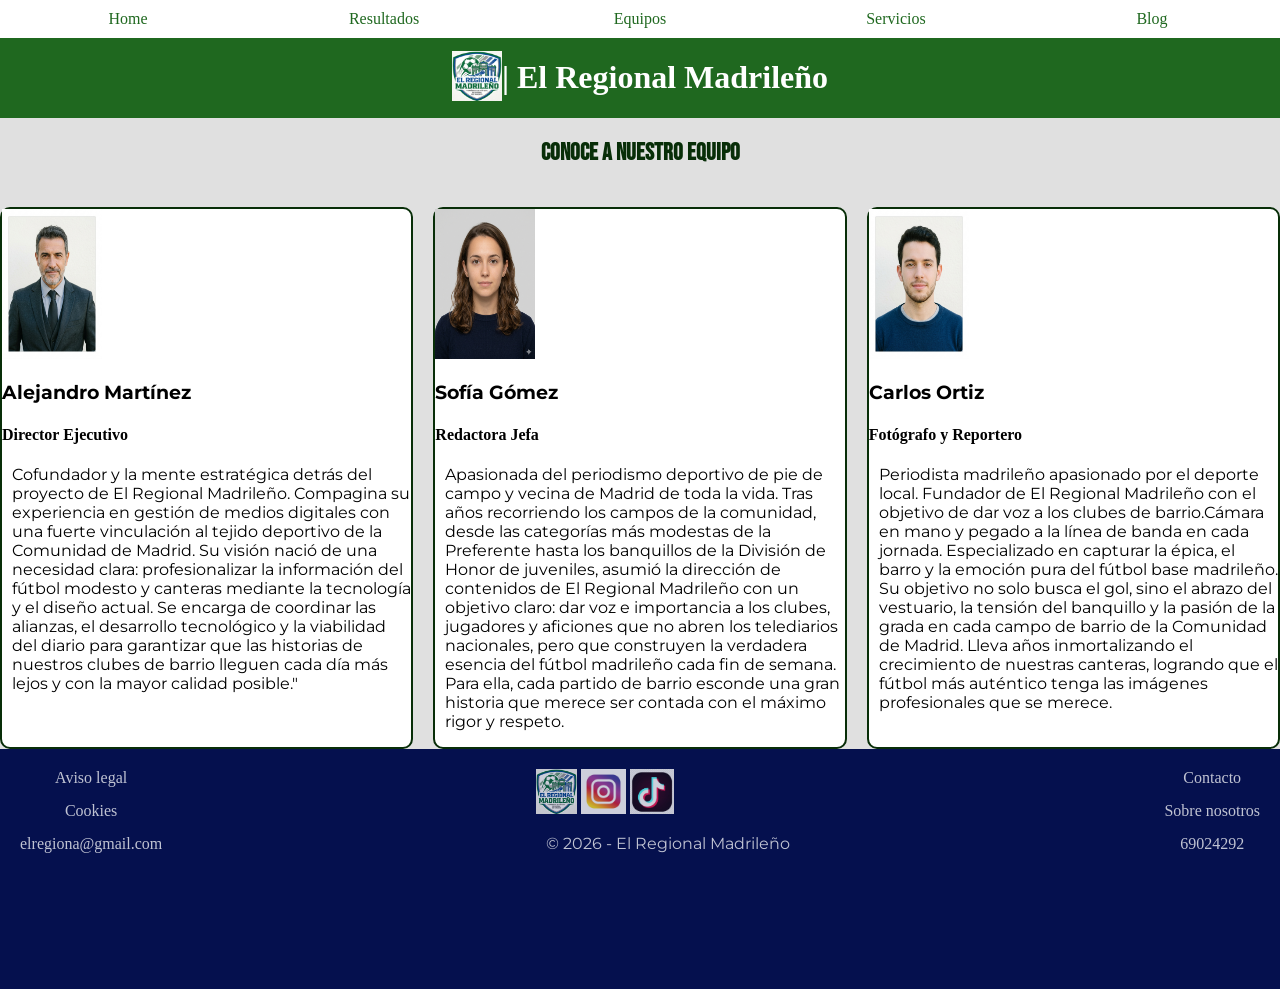
<file: nosotros.html>
<!DOCTYPE html>
<html lang="es">
<head>
    <meta charset="UTF-8">
    <meta name="viewport" content="width=device-width, initial-scale=1.0">
    <link rel="stylesheet" href="noEstilo.css">
     <link rel="icon" type="image/png" href="/favicon-96x96.png" sizes="96x96" />
    <link rel="icon" type="image/svg+xml" href="/favicon.svg" />
    <link rel="shortcut icon" href="/favicon.ico" />
     <link rel="icon" href="favicon.ico" type="image/x-icon">
    <link rel="apple-touch-icon" sizes="180x180" href="/apple-touch-icon.png" />
    <link rel="manifest" href="/site.webmanifest" />
    <link rel="preconnect" href="https://fonts.googleapis.com">
    <link rel="preconnect" href="https://fonts.gstatic.com" crossorigin>
    <link href="https://fonts.googleapis.com/css2?family=Bebas+Neue&display=swap" rel="stylesheet">
    <link rel="preconnect" href="https://fonts.googleapis.com">
    <link rel="preconnect" href="https://fonts.gstatic.com" crossorigin>
    <link href="https://fonts.googleapis.com/css2?family=Montserrat:ital,wght@0,100..900;1,100..900&display=swap" rel="stylesheet">
    <title>Conocenos</title>
</head>
<body>
    <nav>
        <ol>
            <li><a href="index.html">Home</a></li>
             <li><a href="resultados.html">Resultados</a></li>
            <li><a href="equipos.html">Equipos</a></li>
            <li><a href="servicios.html">Servicios</a></li>
            <li>Blog</li>
            
        </ol>
    </nav>
    <header>
        <a href="index.html"><img src="Logo.png" alt="Logotipo de la pagina, tambien sirve como enlace para volve a esta misma pagina"></a>
        <h1>|   El Regional Madrileño</h1>
    </header>
    <main>
        <h2>Conoce a Nuestro Equipo</h2>
        
        <section>
            
            <article>
                <img src="jefe.png" alt="Foto de Alejandro">
                <h3>Alejandro Martínez</h3>
                <h4>Director Ejecutivo</h4>
                <p>Cofundador y la mente estratégica detrás del proyecto de El Regional Madrileño. Compagina su experiencia en gestión de medios digitales con una fuerte vinculación al tejido deportivo de la Comunidad de Madrid. Su visión nació de una necesidad clara: profesionalizar la información del fútbol modesto y canteras mediante la tecnología y el diseño actual. Se encarga de coordinar las alianzas, el desarrollo tecnológico y la viabilidad del diario para garantizar que las historias de nuestros clubes de barrio lleguen cada día más lejos y con la mayor calidad posible."</p>
            </article>

            <article>
                <img src="Sofia.png" alt="Foto de Sofía">
                <h3>Sofía Gómez</h3>
                <h4>Redactora Jefa</h4>
                <p>Apasionada del periodismo deportivo de pie de campo y vecina de Madrid de toda la vida. Tras años recorriendo los campos de la comunidad, desde las categorías más modestas de la Preferente hasta los banquillos de la División de Honor de juveniles, asumió la dirección de contenidos de El Regional Madrileño con un objetivo claro: dar voz e importancia a los clubes, jugadores y aficiones que no abren los telediarios nacionales, pero que construyen la verdadera esencia del fútbol madrileño cada fin de semana. Para ella, cada partido de barrio esconde una gran historia que merece ser contada con el máximo rigor y respeto.</p>
            </article>

            <article>
                <img src="Fotografo.png" alt="Foto de Carlos">
                <h3>Carlos Ortiz</h3>
                <h4>Fotógrafo y Reportero</h4>
                 <p>Periodista madrileño apasionado por el deporte local. Fundador de El Regional Madrileño con el objetivo de dar voz a los clubes de barrio.Cámara en mano y pegado a la línea de banda en cada jornada. Especializado en capturar la épica, el barro y la emoción pura del fútbol base madrileño. Su objetivo no solo busca el gol, sino el abrazo del vestuario, la tensión del banquillo y la pasión de la grada en cada campo de barrio de la Comunidad de Madrid. Lleva años inmortalizando el crecimiento de nuestras canteras, logrando que el fútbol más auténtico tenga las imágenes profesionales que se merece.</p>
            </article>
            
        </section>
    </main>

    <footer>
  <nav>
    <a href="aviso.html">Aviso legal</a>
    <a href="cookies.html">Cookies</a>
    <a href="#">elregiona@gmail.com</a>
  </nav>
    <div>
      <img src="Logo.png" alt="Logo de la marca">
      <img src="Ig.jpg" alt="Logo de instagram">
      <img src="TT.webp" alt="Logo de TikTok">
      <p>© 2026 - El Regional Madrileño</p>
    </div>
  <nav>
    <a href="contacto.html">Contacto</a>
    <a href="nosotros.html">Sobre nosotros</a>
    <a href="#">69024292</a>
  </nav>
  
</footer>
</body>
</html>
</file>
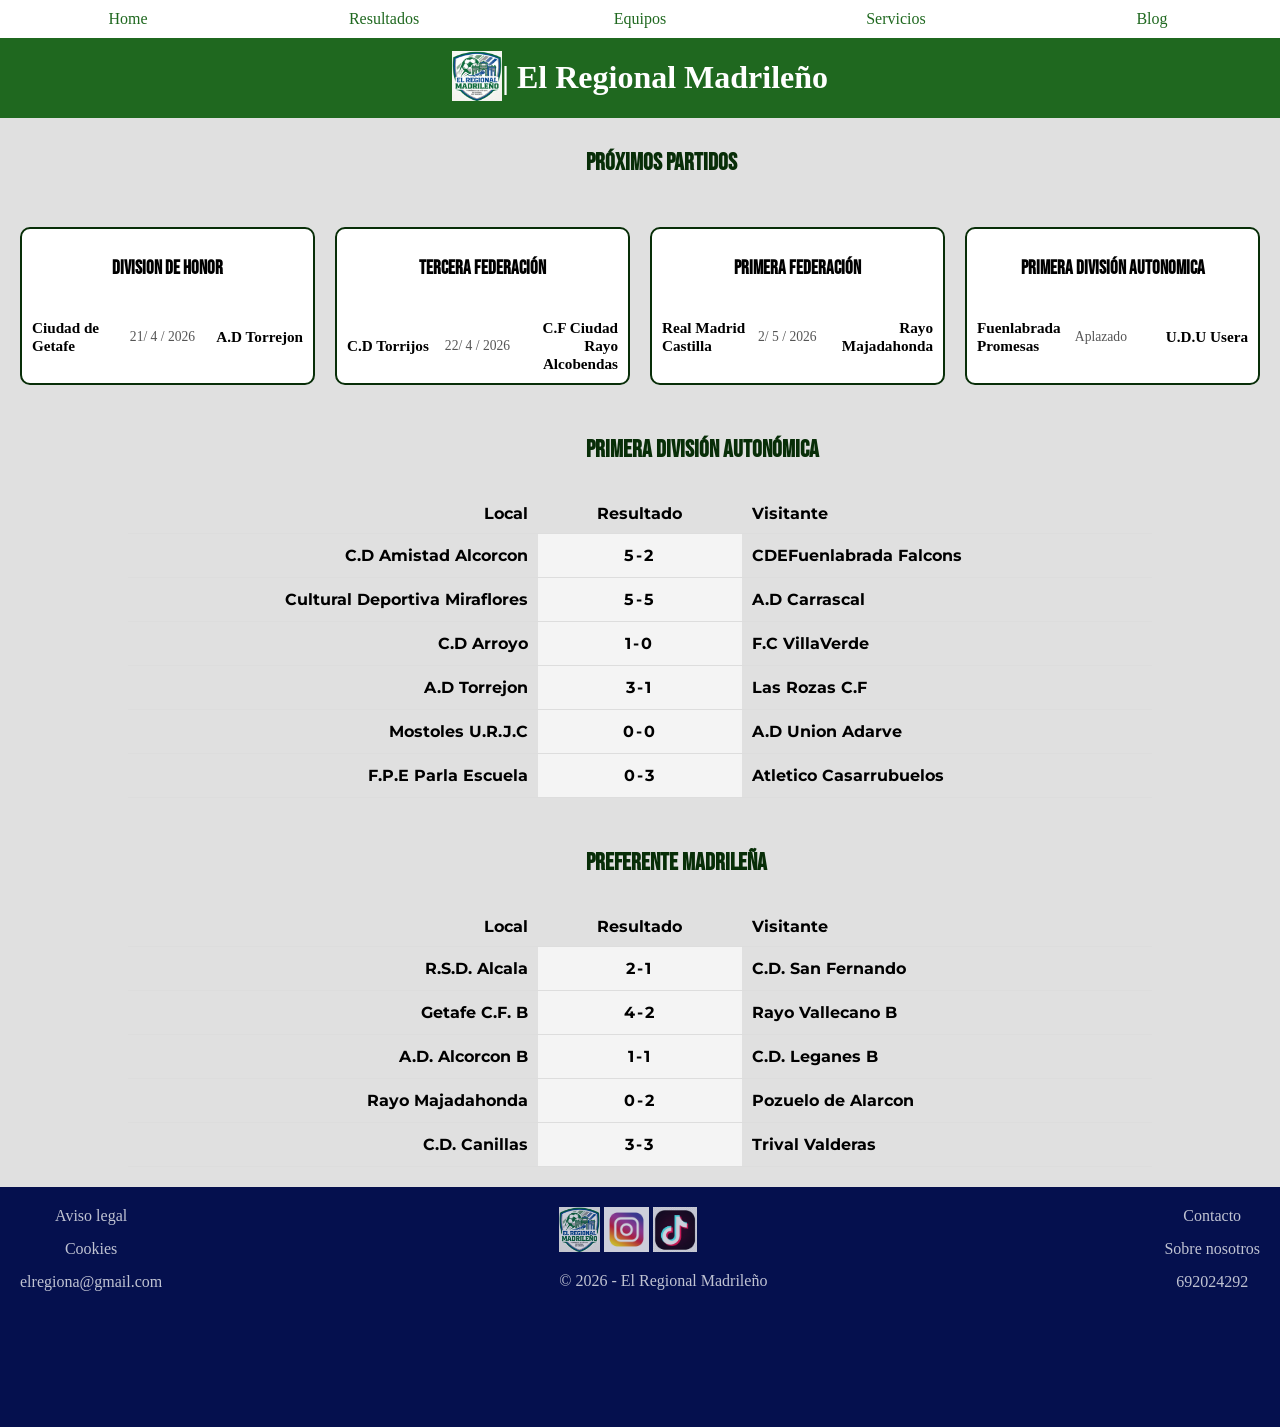
<file: resultados.html>
<!DOCTYPE html>
<html lang="es">
<head>
    <meta charset="UTF-8">
    <meta name="viewport" content="width=device-width, initial-scale=1.0">
    <link rel="stylesheet" href="reEstilo.css">
    <link rel="icon" type="image/png" href="/favicon-96x96.png" sizes="96x96" />
    <link rel="icon" type="image/svg+xml" href="/favicon.svg" />
    <link rel="shortcut icon" href="/favicon.ico" />
    <link rel="icon" href="favicon.ico" type="image/x-icon">
    <link rel="apple-touch-icon" sizes="180x180" href="/apple-touch-icon.png" />
    <link rel="manifest" href="/site.webmanifest" />
    <link rel="preconnect" href="https://fonts.googleapis.com">
    <link rel="preconnect" href="https://fonts.gstatic.com" crossorigin>
    <link href="https://fonts.googleapis.com/css2?family=Bebas+Neue&display=swap" rel="stylesheet">
    <link rel="preconnect" href="https://fonts.googleapis.com">
    <link rel="preconnect" href="https://fonts.gstatic.com" crossorigin>
    <link href="https://fonts.googleapis.com/css2?family=Montserrat:ital,wght@0,100..900;1,100..900&display=swap" rel="stylesheet">
    <title>Resultados</title>
</head>
<body>
      <nav>
        <ol>
            <li><a href="index.html">Home</a></li>
            <li><a href="resultados.html">Resultados</a></li>
            <li><a href="equipos.html">Equipos</a></li>
            <li><a href="servicios.html">Servicios</a></li>
            <li>Blog</li>
            
        </ol>
    </nav>
    <header>
        <a href="index.html"><img src="Logo.png" alt="Logotipo de la pagina, tambien sirve como enlace para volve a esta misma pagina"></a>
        <h1>|   El Regional Madrileño</h1>
    </header>
    <main>
        <h2>Próximos Partidos</h2>
        <section>
            
            <article>
                <h3>Division de Honor</h3>
                <div>
                <h4>Ciudad de Getafe </h4>
                <p>21/ 4 / 2026</p>
                <h4>A.D Torrejon</h4>
                </div>
            </article>
            <article>
                <h3>Tercera Federación</h3>
                <div>
                <h4>C.D Torrijos</h4>
                <p>22/ 4 / 2026</p>
                <h4>C.F Ciudad Rayo Alcobendas</h4>
            </article>
            <article>
                <h3>Primera Federación</h3>
                <div>
                <h4>Real Madrid Castilla </h4>
                <p>2/ 5 / 2026</p>
                <h4>Rayo Majadahonda</h4>
            </article>
            <article>
                <h3>Primera División Autonomica</h3>
                <div>
                <h4>Fuenlabrada Promesas</h4>
                <p>Aplazado</p>
                <h4>U.D.U Usera</h4>
            </article>
        </section>
        <section>
            <table>
                <h2> Primera División Autonómica</h2>
                <thead>
                    <tr>
                        <th>Local</th>
                        <th>Resultado</th>
                        <th>Visitante</th>
                    </tr>
                </thead>
                <tbody>
                    <tr>
                        <td>C.D Amistad Alcorcon</td>
                        <td>5-2</td>
                        <td> CDEFuenlabrada Falcons</td>
                    </tr>
                    <tr>
                        <td>Cultural Deportiva Miraflores</td>
                        <td>5-5</td>
                        <td>A.D Carrascal</td>
                    </tr>
                    <tr>
                        <td>C.D Arroyo</td>
                        <td>1-0</td>
                        <td>F.C VillaVerde</td>
                    </tr>
                    <tr>
                        <td>A.D Torrejon</td>
                        <td>3-1</td>
                        <td>Las Rozas C.F</td>
                    </tr>
                    <tr>
                        <td>Mostoles U.R.J.C</td>
                        <td>0-0</td>
                        <td>A.D Union Adarve</td>
                    </tr>
                    <tr>
                        <td>F.P.E Parla Escuela</td>
                        <td>0-3</td>
                        <td>Atletico Casarrubuelos</td>
                    </tr>
                </tbody>
            </table>
        </section>
        <section>
            <table>
                <h2>Preferente Madrileña</h2>
                <thead>
                    <tr>
                        <th>Local</th>
                        <th>Resultado</th>
                        <th>Visitante</th>
                    </tr>
                </thead>
                <tbody>
                    <tr>
                        <td>R.S.D. Alcala</td>
                        <td>2-1</td>
                        <td>C.D. San Fernando</td>
                    </tr>
                    <tr>
                        <td>Getafe C.F. B</td>
                        <td>4-2</td>
                        <td>Rayo Vallecano B</td>
                    </tr>
                    <tr>
                        <td>A.D. Alcorcon B</td>
                        <td>1-1</td>
                        <td>C.D. Leganes B</td>
                    </tr>
                    <tr>
                        <td>Rayo Majadahonda</td>
                        <td>0-2</td>
                        <td>Pozuelo de Alarcon</td>
                    </tr>
                    <tr>
                        <td>C.D. Canillas</td>
                        <td>3-3</td>
                        <td>Trival Valderas</td>
                        </tr>
                </tbody>
            </table>
        </section>
    </main>
       <footer>
  <nav>
    <a href="aviso.html">Aviso legal</a>
    <a href="cookies.html">Cookies</a>
    <a href="#">elregiona@gmail.com</a>
  </nav>
    <div>
      <img src="Logo.png" alt="Logo de la marca">
      <img src="Ig.jpg" alt="Logo de instagram">
      <img src="TT.webp" alt="Logo de TikTok">
      <p>© 2026 - El Regional Madrileño</p>
    </div>
  <nav>
    <a href="contacto.html">Contacto</a>
    <a href="nosotros.html">Sobre nosotros</a>
    <a href="#">692024292</a>
  </nav>
  
</footer>
</body>
</html>
</file>
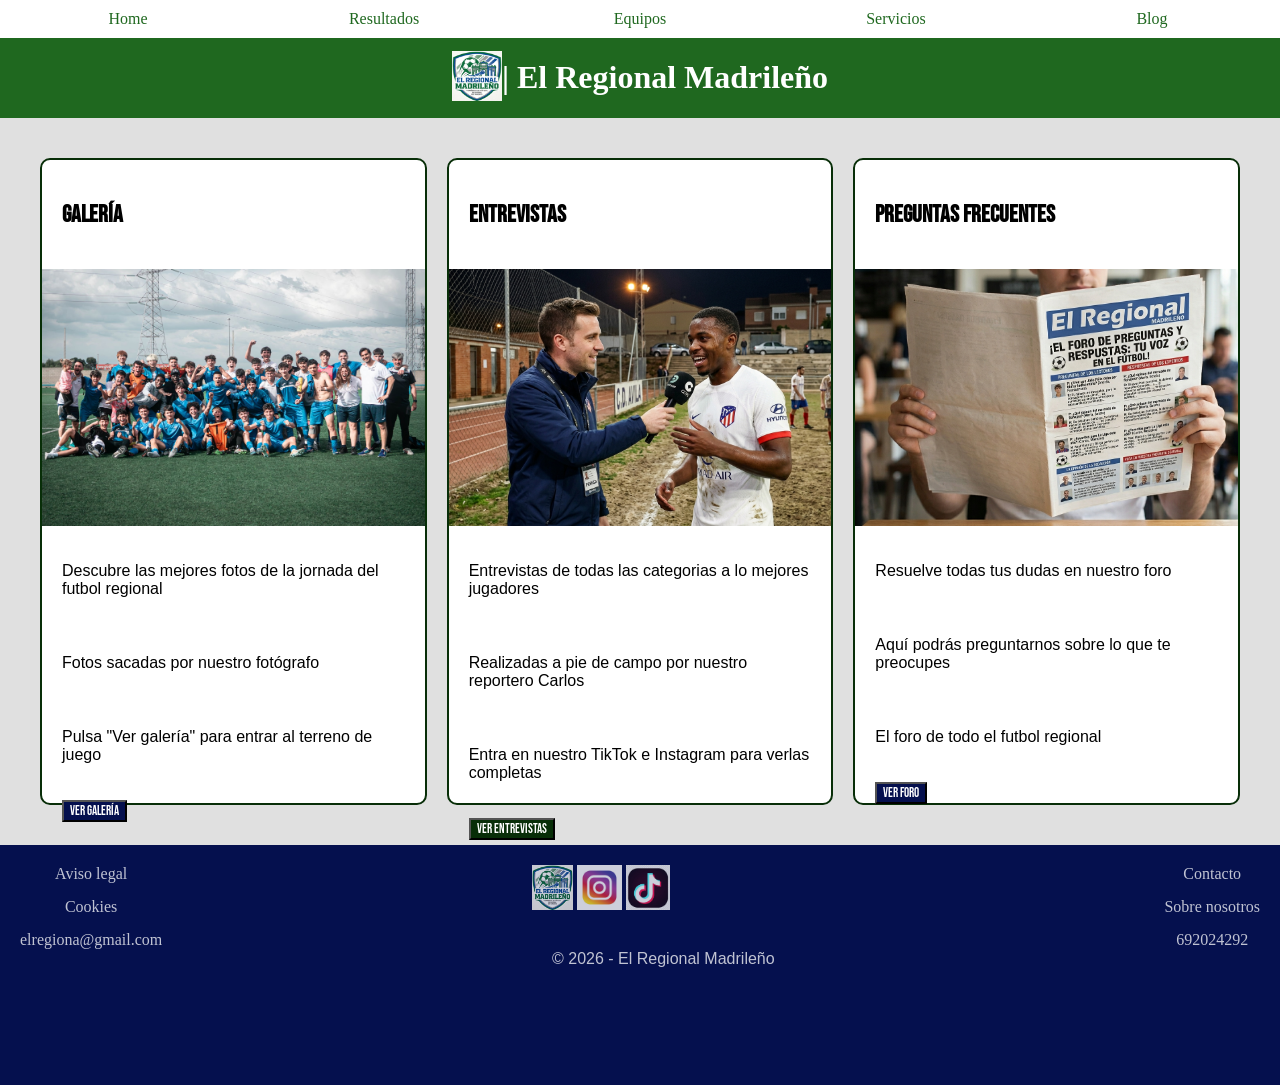
<file: servicios.html>
<!DOCTYPE html>
<html lang="es">
<head>
    <meta charset="UTF-8">
    <meta name="viewport" content="width=device-width, initial-scale=1.0">
    <link rel="stylesheet" href="seEstilo.css">
    <link rel="icon" type="image/png" href="/favicon-96x96.png" sizes="96x96" />
    <link rel="icon" type="image/svg+xml" href="/favicon.svg" />
    <link rel="shortcut icon" href="/favicon.ico" />
    <link rel="icon" href="favicon.ico" type="image/x-icon">
    <link rel="apple-touch-icon" sizes="180x180" href="/apple-touch-icon.png" />
    <link rel="manifest" href="/site.webmanifest" />
    <link rel="preconnect" href="https://fonts.googleapis.com">
    <link rel="preconnect" href="https://fonts.gstatic.com" crossorigin>
    <link href="https://fonts.googleapis.com/css2?family=Bebas+Neue&display=swap" rel="stylesheet">
    <link rel="preconnect" href="https://fonts.googleapis.com">
    <link rel="preconnect" href="https://fonts.gstatic.com" crossorigin>
    <title>Servicios</title>
</head>
<body>
    
    <nav>
        <ol>
            <li><a href="index.html">Home</a></li>
             <li><a href="resultados.html">Resultados</a></li>
            <li><a href="equipos.html">Equipos</a></li>
            <li><a href="servicios.html">Servicios</a></li>
            <li>Blog</li>
            
        </ol>
    </nav>
    <header>
        <a href="index.html"><img src="Logo.png" alt="Logotipo de la pagina, tambien sirve como enlace para volve a esta misma pagina"></a>
        <h1>|   El Regional Madrileño</h1>
    </header>
    <main>
        <section>
            <article>
                <h2>Galería</h2>
                <img src="FotoEquipo.jpeg" alt="foto de un equipo celebrando">
                <p>Descubre las mejores fotos de la jornada del futbol regional</p>
                <p>Fotos sacadas por nuestro fotógrafo</p>
                <p>Pulsa "Ver galería" para entrar al terreno de juego</p>
                <button><a href="">Ver galería</a></button>
            </article>
            <article>
              <h2>Entrevistas</h2>
              <img src="Entrevista.png" alt="Un reportero entrevistando a un jugador de futbol">
              <p>Entrevistas de todas las categorias a lo mejores jugadores</p>
              <p>Realizadas a pie de campo por nuestro reportero Carlos</p>
              <p>Entra en nuestro TikTok e Instagram para verlas completas</p>
              <button><a href="">Ver entrevistas</a></button>
            </article>
            <article>
              <h2>Preguntas frecuentes</h2>
              <img src="Foro.png" alt="Un hombre sosteniendo un periodico deportivo con un foro de preguntas sobre futbol">
              <p>Resuelve todas tus dudas en nuestro foro</p>
              <p>Aquí podrás preguntarnos sobre lo que te preocupes</p>
              <p>El foro de todo el futbol regional</p>
              <button><a href="">Ver foro</a></button>
            </article>
        </section>
    </main>
    
    <footer>
  <nav>
    <a href="aviso.html">Aviso legal</a>
    <a href="cookies.html">Cookies</a>
    <a href="#">elregiona@gmail.com</a>
  </nav>
    <div>
      <img src="Logo.png" alt="Logo de la marca">
      <img src="Ig.jpg" alt="Logo de instagram">
      <img src="TT.webp" alt="Logo de TikTok">
      <p>© 2026 - El Regional Madrileño</p>
    </div>
  <nav>
    <a href="contacto.html">Contacto</a>
    <a href="nosotros.html">Sobre nosotros</a>
    <a href="#">692024292</a>
  </nav>
  
</footer>
</body>
</html>
</file>
<file: inEstilo.css>
body{
    margin: 0;
    padding: 0;
    background-color:  #e0e0e0;
}
header{
    display: flex;
    align-items: center;
    justify-content: center;
    background-color: rgb(31, 104, 31);
}
header img{
    width: 50px;
    height:50px;
    
}
header h1{
    color: white;
}
h2{
    color: rgb(8, 46, 8);
    display: inline-block;
    text-align: center;
    border-radius: 12px;
    font-family: "Bebas neue", sans-serif;
}
nav{
  background-color: white;
}
ol{
    padding: 0;
    font-size: 0;
}
li{
    font-size: 16px;
    display: inline-block;
    width: 20%;
    color:  rgb(31, 104, 31);
    text-align: center;
    padding: 10px 0;
    margin: auto;
}
 ol li:hover{
    background-color: rgb(183, 183, 241);
    border-top: 3px solid rgb(8, 46, 8);
    color: white;
}
main {
    display: flex;
    flex-direction: column;
    gap: 20px; 
    padding: 20px;
}

section {
    display: grid;
    gap: 20px; 
}

section:nth-of-type(1) {
    grid-template-columns: repeat(2, 1fr); 
}
section:nth-of-type(1) article {
    display: flex;             /* 1. Convierte el artículo en un contenedor flexible */
  flex-direction: column;    /* 2. Alinea el contenido en vertical */
  overflow: hidden;          /* Corta cualquier sobrante */
  position: relative;
    background-color: white; 
    border: 2px solid rgb(8, 46, 8);
    border-radius: 10px;
    height: 400px;
    width: 100%;
    
}
section article img{
   width: 100%;
   height: 80%;
   object-fit: cover; 
   display: block;
   z-index: 0;
   margin: 0;
   
    
    
}
section:nth-of-type(2) {
    grid-template-columns: repeat(3, 1fr);
}

section:nth-of-type(2) article {
    background-color: white; 
    border: 2px solid rgb(8, 46, 8);
    border-radius: 10px;
    min-height: 250px; 
}

section:first-of-type article {
    min-height: 400px; 
}
a{
  color: inherit;
  text-decoration: none;
}
main:nth-of-type(2) section{
  display: grid;
  grid-template-columns: repeat(3, 2fr) 1fr;
  grid-template-rows: auto;
  gap:20px;
}
main:nth-of-type(2) section article {
  background-color: white;
  border: 2px solid rgb(8, 46, 8) ;
  border-radius: 10px;
  width: auto; 
  max-width: 100%; 
  box-sizing: border-box;
}
main:nth-of-type(2) section article:nth-of-type(4) ul{
    display: flex;
  flex-direction: column; /* Los fuerza a ponerse uno debajo de otro */
  gap: 8px;               /* Añade una separación vertical elegante entre equipos */
  padding-left: 20px;     /* Deja espacio para los puntitos de la lista */
  text-align: left;       /* Alínea el texto a la izquierda para que se lea mejor */
}
main:nth-of-type(3) section{
    display: grid;
    grid-template-columns: repeat(3, 1fr);
    gap:20px;
}
main:nth-of-type(3) section article{
    background-color: white;
    border: 2px solid rgb(8, 46, 8);
    border-radius: 10px;
    min-height: 250px ;
}

footer {
  display: flex;
  justify-content: space-between; 
  align-items: flex-start; 
  padding: 20px;
  background-color: #05104e;
  height: 200px;
}
footer nav {
background-color: #05104e;
  display: flex;
  flex-direction: column;
  gap: 15px; 
}
footer a {
    color: rgba(255, 255, 255, 0.75);
    text-decoration: none;
    margin: auto;
}
footer a:hover {
    color: #ffffff;
}
div img{
    height: 45px; 
    width: auto;
    opacity: 0.8;
    transition: opacity 0.3s ease;
}
div img:hover {
  opacity: 1; 
}
div p{
    color: rgba(255, 255, 255, 0.75);
}
footer nav:last-child a:hover {
  transform: translateX(-3px);
}

footer nav:first-child a:hover {
  transform: translateX(3px);
}
h3{
    z-index: 1;
  font-family: "Montserrat", sans-serif;
  font-size: 1.1rem;
  font-weight: 700;
  color: #1a1a1a;
  margin-bottom: 10px; /* Separa el texto de la foto */
}


.bebas-neue-regular {
  font-family: "Bebas Neue", sans-serif;
  font-weight: 400;
  font-style: normal;
}

.montserrat {
  font-family: "Montserrat", sans-serif;
  font-optical-sizing: auto;
  font-weight: 400;
  font-style: normal;
}
</file>
<file: avEstilo.css>
body{
    margin: 0;
    padding: 0;
    background-color:  #e0e0e0;
}
header{
    display: flex;
    align-items: center;
    justify-content: center;
    background-color: rgb(31, 104, 31);
}
header img{
    width: 50px;
    height:50px;
    
}
header h1{
    color: white;
}
h2{
    color: rgb(8, 46, 8);
    display: inline-block;
    text-align: center;
    border-radius: 12px;
    font-family: "Bebas neue", sans-serif;
    padding: 20px;
}
nav{
  background-color: white;
}
ol{
    padding: 0;
    font-size: 0;
}
li{
    font-size: 16px;
    display: inline-block;
    width: 20%;
    color:  rgb(31, 104, 31);
    text-align: center;
    padding: 10px 0;
    margin: auto;
}
 ol li:hover{
    background-color: rgb(183, 183, 241);
    border-top: 3px solid rgb(8, 46, 8);
    color: white;
}
a{
  color: inherit;
  text-decoration: none;
}
footer {
  display: flex;
  justify-content: space-between; 
  align-items: flex-start; 
  padding: 20px;
  background-color: #05104e;
  height: 200px;
}
footer nav {
background-color: #05104e;
  display: flex;
  flex-direction: column;
  gap: 15px; 
}
footer a {
    color: rgba(255, 255, 255, 0.75);
    text-decoration: none;
    margin: auto;
}
footer a:hover {
    color: #ffffff;
}
div img{
    height: 45px; 
    width: auto;
    opacity: 0.8;
    transition: opacity 0.3s ease;
}
div img:hover {
  opacity: 1; 
}
div p{
    color: rgba(255, 255, 255, 0.75);
}
footer nav:last-child a:hover {
  transform: translateX(-3px);
}

footer nav:first-child a:hover {
  transform: translateX(3px);
}
.bebas-neue-regular {
  font-family: "Bebas Neue", sans-serif;
  font-weight: 400;
  font-style: normal;
}

.montserrat {
  font-family: "Montserrat", sans-serif;
  font-optical-sizing: auto;
  font-weight: 400;
  font-style: normal;
}
main{
    display: flex;
    width: 70%;
    padding: 20px;
    margin: 0 auto;
    align-items: center;
}
section{
    background-color: white;
    border: 2px solid rgb(8, 46, 8);
    border-radius: 10px;
}
article{
    padding: 15px;
}

@media screen and (max-width: 360px) {
    
   
    body {
        padding: 0 10px; 
    }

   
    nav ol {
        display: flex;
        flex-direction: column; 
        align-items: center;
        padding: 0;
        gap: 10px;
    }

   
    header {
        display: flex;
        flex-direction: column; 
        align-items: center;
        text-align: center;
        gap: 10px;
    }

    header h1 {
        font-size: 1.8rem; 
        border: none; 
    }

  
    main {
        padding: 10px 5px;
    }

    h2 {
        font-size: 1.3rem; 
        margin-top: 20px;
    }

    article {
        font-size: 0.95rem; 
        line-height: 1.5; 
        text-align: left; 
    }

   
    footer {
        display: flex;
        flex-direction: column;
        align-items: center;
        gap: 20px;
        padding: 20px 0;
    }

    footer nav {
        display: flex;
        flex-direction: column; 
        align-items: center;
        gap: 8px;
    }


    footer div {
        display: flex;
        flex-direction: column;
        align-items: center;
        gap: 10px;
    }

  
    footer img {
        max-width: 40px; 
        height: auto;
    }
}
</file>
<file: coEstilo.css>
body{
    margin: 0;
    padding: 0;
    background-color:  #e0e0e0;
}
header{
    display: flex;
    align-items: center;
    justify-content: center;
    background-color: rgb(31, 104, 31);
}
header img{
    width: 50px;
    height:50px;
    
}
header h1{
    color: white;
}

nav{
  background-color: white;
}
ol{
    padding: 0;
    font-size: 0;
}
li{
    font-size: 16px;
    display: inline-block;
    width: 20%;
    color:  rgb(31, 104, 31);
    text-align: center;
    padding: 10px 0;
    margin: auto;
}
 ol li:hover{
    background-color: rgb(183, 183, 241);
    border-top: 3px solid rgb(8, 46, 8);
    color: white;
}
a{
  color: inherit;
  text-decoration: none;
}
footer {
  display: flex;
  justify-content: space-between; 
  align-items: flex-start; 
  padding: 20px;
  background-color: #05104e;
  height: 200px;
}
footer nav {
background-color: #05104e;
  display: flex;
  flex-direction: column;
  gap: 15px; 
}
footer a {
    color: rgba(255, 255, 255, 0.75);
    text-decoration: none;
    margin: auto;
}
footer a:hover {
    color: #ffffff;
}
div img{
    height: 45px; 
    width: auto;
    opacity: 0.8;
    transition: opacity 0.3s ease;
}
div img:hover {
  opacity: 1; 
}
div p{
    color: rgba(255, 255, 255, 0.75);
}
footer nav:last-child a:hover {
  transform: translateX(-3px);
}

footer nav:first-child a:hover {
  transform: translateX(3px);
}
main form {
    background-color: white;
    border: 2px solid rgb(8, 46, 8); 
    border-radius: 10px;
    padding: 30px;
    width: 100%;
    max-width: 550px; 
    box-sizing: border-box;
    margin: 10px auto 30px auto;
}

main h2 {
    margin: 0 auto;
    display: table; 
    color: #05104e;
}

main form div {
    display: flex;
    flex-direction: column;
    gap: 8px;
    margin-bottom: 20px;
}

main form label {
    font-family: 'Segoe UI', sans-serif;
    font-size: 14px;
    font-weight: bold;
    
}

main form input,
main form select,
main form textarea {
    padding: 12px;
    border: 1px solid #ccc;
    border-radius: 6px;
    font-size: 15px;
    background-color: #fafafa;
    width: 100%;
    box-sizing: border-box;
    font-family: Arial, sans-serif;
    transition: border-color 0.3s ease;
}


main form input:focus,
main form select:focus,
main form textarea:focus {
    outline: none;
    border-color: rgb(31, 104, 31);
    background-color: #ffffff;
}


main form textarea {
    resize: vertical;
}


main form button {
    background-color: rgb(31, 104, 31); 
    color: white;
    border: none;
    border-radius: 6px;
    padding: 14px;
    font-size: 16px;
    font-weight: bold;
    cursor: pointer;
    width: 100%;
    transition: background-color 0.3s ease;
}


main form button:hover {
    background-color: rgb(8, 46, 8);
}
.bebas-neue-regular {
  font-family: "Bebas Neue", sans-serif;
  font-weight: 400;
  font-style: normal;
}

.montserrat {
  font-family: "Montserrat", sans-serif;
  font-optical-sizing: auto;
  font-weight: 400;
  font-style: normal;
}
</file>
<file: kiEstilo.css>
body{
    margin: 0;
    padding: 0;
    background-color:  #e0e0e0;
    flex-direction: column;    /* Mantiene el flujo de arriba a abajo (título, contenido, footer) */
  justify-content: center;   /* Centra verticalmente */
  align-items: center;
}
header{
    display: flex;
    align-items: center;
    justify-content: center;
    background-color: rgb(31, 104, 31);
}
header img{
    width: 50px;
    height:50px;
    
}
header h1{
    color: white;
}
h2{
    color: rgb(8, 46, 8);
    display: inline-block;
    text-align: center;
    border-radius: 12px;
    font-family: "Bebas neue", sans-serif;
}
nav{
  background-color: white;
}
ol{
    padding: 0;
    font-size: 0;
}
 nav li{
    font-size: 16px;
    display: inline-block;
    width: 20%;
    color:  rgb(31, 104, 31);
    text-align: center;
    padding: 10px 0;
    margin: auto;
}
 ol li:hover{
    background-color: rgb(183, 183, 241);
    border-top: 3px solid rgb(8, 46, 8);
    color: white;
}
footer {
  display: flex;
  justify-content: space-between; 
  align-items: flex-start; 
  padding: 20px;
  background-color: #05104e;
  height: 200px;
}
footer nav {
background-color: #05104e;
  display: flex;
  flex-direction: column;
  gap: 15px; 
}
footer a {
    color: rgba(255, 255, 255, 0.75);
    text-decoration: none;
    margin: auto;
}
footer a:hover {
    color: #ffffff;
}
 footer div img{
    height: 45px; 
    width: auto;
    opacity: 0.8;
    transition: opacity 0.3s ease;
}
 footer div img:hover {
  opacity: 1; 
}
div p{
    color: rgba(255, 255, 255, 0.75);
}
footer nav:last-child a:hover {
  transform: translateX(-3px);
}

footer nav:first-child a:hover {
  transform: translateX(3px);
}
a{
    color: inherit;
    text-decoration: none;
}
div:nth-of-type(1){
   max-width: 800px;  
   width: 90%;        
  margin-left: auto;  
  margin-right: auto;  
  margin-top: 40px;    
  margin-bottom: 40px; 
  background-color: white;
  border: 2px solid  rgb(8, 46, 8);
  border-radius: 10px;
}
 div:nth-of-type(1) ul{
    margin-bottom: 40px;
}
div:nth-of-type(1) button{
    display: block;
    margin: 30px;
    margin-left: 40px;
    margin-right: 40px;
    background-color:#05104e ;
    font-family: "Bebas neue", sans-serif;
    color: white;
}
@media screen and (max-width: 360px) {
  
    nav ol {
        display: flex;
        flex-direction: column;
        align-items: center;
        padding: 0;
        gap: 10px;
    }


    header {
        display: flex;
        flex-direction: column;
        align-items: center;
        text-align: center;
        padding: 10px;
    }

    header img {
        max-width: 120px; 
        height: auto;
    }

    header h1 {
        font-size: 1.5rem;
        margin-top: 5px;
    }

   
    footer {
        display: flex;
        flex-direction: column;
        align-items: center;
        gap: 20px;
        text-align: center;
        padding: 20px 10px;
    }

    footer nav {
        display: flex;
        flex-direction: column;
        gap: 8px;
    }

    footer div {
        display: flex;
        flex-direction: column;
        align-items: center;
        gap: 10px;
    }

   
    img {
        max-width: 100%;
        height: auto;
    }
    div {
        padding: 15px;
    }

    h2 {
        font-size: 1.4rem;
        text-align: center;
    }

    ul {
        padding-left: 15px;
        display: flex;
        flex-direction: column;
        gap: 15px;
    }

    li {
        font-size: 0.85rem;
        line-height: 1.4;
        text-align: justify;
    }

    
    article {
        display: none;
    }

    button {
        width: 100%;
        margin-top: 15px;
    }
    
    button a {
        display: block;
        padding: 10px;
        text-decoration: none;
    }
}
</file>
<file: eqEstilo.css>
.bebas-neue-regular {
  font-family: "Bebas Neue", sans-serif;
  font-weight: 400;
  font-style: normal;
}

.montserrat {
  font-family: "Montserrat", sans-serif;
  font-optical-sizing: auto;
  font-weight: 400;
  font-style: normal;
}
body{
    margin: 0;
    padding: 0;
    background-color:  #e0e0e0;
}
header{
    display: flex;
    align-items: center;
    justify-content: center;
    background-color: rgb(31, 104, 31);
}
header img{
    width: 50px;
    height:50px;
    
}
header h1{
    color: white;
}
h2{
    color: rgb(8, 46, 8);
    display: inline-block;
    text-align: center;
    border-radius: 12px;
    font-family: "Bebas neue", sans-serif;
}
nav{
  background-color: white;
}
ol{
    padding: 0;
    font-size: 0;
}
li{
    font-size: 16px;
    display: inline-block;
    width: 20%;
    color:  rgb(31, 104, 31);
    text-align: center;
    padding: 10px 0;
    margin: auto;
}
 ol li:hover{
    background-color: rgb(183, 183, 241);
    border-top: 3px solid rgb(8, 46, 8);
    color: white;
}
a{
  color: inherit;
  text-decoration: none;
}
footer {
  display: flex;
  justify-content: space-between; 
  align-items: flex-start; 
  padding: 20px;
  background-color: #05104e;
  height: 200px;
}
footer nav {
background-color: #05104e;
  display: flex;
  flex-direction: column;
  gap: 15px; 
}
footer a {
    color: rgba(255, 255, 255, 0.75);
    text-decoration: none;
    margin: auto;
}
footer a:hover {
    color: #ffffff;
}
div img{
    height: 45px; 
    width: auto;
    opacity: 0.8;
    transition: opacity 0.3s ease;
}
div img:hover {
  opacity: 1; 
}
div p{
    color: rgba(255, 255, 255, 0.75);
}
footer nav:last-child a:hover {
  transform: translateX(-3px);
}

footer nav:first-child a:hover {
  transform: translateX(3px);
}
main {
    display: flex;
    flex-direction: column;
    gap: 20px; 
    padding: 20px;
}
section {
    display: grid;
    gap: 20px; 
    grid-template-columns: repeat(2, 1fr);
}
article{
    background-color: white;
    border: 2px solid rgb(8, 46, 8);
    border-radius: 10px;
}
article > div {
  display: flex;
  align-items: center;
  gap: 10px;
  width: 45%;
  font-family: "Montserrat", sans-serif;
}
article img {
  width: 35px;
  height: 35px;
  object-fit: contain;
}
@media screen and (max-width: 360px) {
   
    nav ol {
        display: flex;
        flex-direction: column;
        align-items: center;
        padding: 0;
        gap: 10px;
    }

  
    header {
        display: flex;
        flex-direction: column;
        align-items: center;
        text-align: center;
        padding: 10px;
    }

    header img {
        max-width: 120px; 
        height: auto;
    }

    header h1 {
        font-size: 1.5rem;
        margin-top: 5px;
    }


    footer {
        display: flex;
        flex-direction: column;
        align-items: center;
        gap: 20px;
        text-align: center;
        padding: 20px 10px;
    }

    footer nav {
        display: flex;
        flex-direction: column;
        gap: 8px;
    }

    footer div {
        display: flex;
        flex-direction: column;
        align-items: center;
        gap: 10px;
    }

  
    img {
        max-width: 100%;
        height: auto;
    }
    main section {
        display: flex;
        flex-direction: column;
        gap: 25px;
    }

    article h2 {
        font-size: 1.3rem;
        border-bottom: 2px solid #ccc;
        padding-bottom: 5px;
    }

    
    article div {
        display: flex;
        align-items: center;
        gap: 15px;
        margin-bottom: 10px;
    }

    article div img {
        width: 40px; 
        height: 40px;
        object-fit: contain;
    }

    article div h3 {
        font-size: 1rem;
        margin: 0;
    }
}
</file>
<file: noEstilo.css>
body{
    margin: 0;
    padding: 0;
    background-color:  #e0e0e0;
}
header{
    display: flex;
    align-items: center;
    justify-content: center;
    background-color: rgb(31, 104, 31);
}
header img{
    width: 50px;
    height:50px;
    
}
header h1{
    color: white;
}
h2{
    color: rgb(8, 46, 8);
    display: inline-block;
    text-align: center;
    font-family: "Bebas neue", sans-serif;
}
nav{
  background-color: white;
}
ol{
    padding: 0;
    font-size: 0;
}
li{
    font-size: 16px;
    display: inline-block;
    width: 20%;
    color:  rgb(31, 104, 31);
    text-align: center;
    padding: 10px 0;
    margin: auto;
}
 ol li:hover{
    background-color: rgb(183, 183, 241);
    border-top: 3px solid rgb(8, 46, 8);
    color: white;
}
footer {
  display: flex;
  justify-content: space-between; 
  align-items: flex-start; 
  padding: 20px;
  background-color: #05104e;
  height: 200px;
}
footer nav {
background-color: #05104e;
  display: flex;
  flex-direction: column;
  gap: 15px; 
}
footer a {
    color: rgba(255, 255, 255, 0.75);
    text-decoration: none;
    margin: auto;
}
footer a:hover {
    color: #ffffff;
}
div img{
    height: 45px; 
    width: auto;
    opacity: 0.8;
    transition: opacity 0.3s ease;
}
div img:hover {
  opacity: 1; 
}
div p{
    color: rgba(255, 255, 255, 0.75);
}
footer nav:last-child a:hover {
  transform: translateX(-3px);
}

footer nav:first-child a:hover {
  transform: translateX(3px);
}
a{
    color: inherit;
    text-decoration: none;
}
main{
    display: flex;
    flex-direction: column;
    gap: 20px;
}
section{
    display: grid;
    grid-template-columns: repeat(3, 1fr);
    gap:20px;
}
article{
    background-color: white;
    border: 2px solid  rgb(8, 46, 8);
    border-radius: 10px;
    min-height: 250px;
}
article img{
    width: 100px;
    height: 150px;
}
.bebas-neue-regular {
  font-family: "Bebas Neue", sans-serif;
  font-weight: 400;
  font-style: normal;
}

.montserrat {
  font-family: "Montserrat", sans-serif;
  font-optical-sizing: auto;
  font-weight: 400;
  font-style: normal;
}
h3 {
font-family: "Montserrat", sans-serif;
}
p{
    font-family: "Montserrat", sans-serif;
    margin-left: 10px;
}
</file>
<file: reEstilo.css>
body{
    margin: 0;
    padding: 0;
    background-color:  #e0e0e0;
}
header{
    display: flex;
    align-items: center;
    justify-content: center;
    background-color: rgb(31, 104, 31);
}
header img{
    width: 50px;
    height:50px;
    
}
header h1{
    color: white;
}
h2{
    color: rgb(8, 46, 8);
    display: inline-block;
    text-align: center;
    border-radius: 12px;
    font-family: "Bebas neue", sans-serif;
}
nav{
  background-color: white;
}
ol{
    padding: 0;
    font-size: 0;
}
li{
    font-size: 16px;
    display: inline-block;
    width: 20%;
    color:  rgb(31, 104, 31);
    text-align: center;
    padding: 10px 0;
    margin: auto;
}
 ol li:hover{
    background-color: rgb(183, 183, 241);
    border-top: 3px solid rgb(8, 46, 8);
    color: white;
}
a{
  color: inherit;
  text-decoration: none;
}
footer {
  display: flex;
  justify-content: space-between; 
  align-items: flex-start; 
  padding: 20px;
  background-color: #05104e;
  height: 200px;
}
footer nav {
background-color: #05104e;
  display: flex;
  flex-direction: column;
  gap: 15px; 
}
footer a {
    color: rgba(255, 255, 255, 0.75);
    text-decoration: none;
    margin: auto;
}
footer a:hover {
    color: #ffffff;
}
div img{
    height: 45px; 
    width: auto;
    opacity: 0.8;
    transition: opacity 0.3s ease;
}
div img:hover {
  opacity: 1; 
}
div p{
    color: rgba(255, 255, 255, 0.75);
}
footer nav:last-child a:hover {
  transform: translateX(-3px);
}

footer nav:first-child a:hover {
  transform: translateX(3px);
}
.bebas-neue-regular {
  font-family: "Bebas Neue", sans-serif;
  font-weight: 400;
  font-style: normal;
}

.montserrat {
  font-family: "Montserrat", sans-serif;
  font-optical-sizing: auto;
  font-weight: 400;
  font-style: normal;
}
main section table{
    width: 80%;
    padding:20px;
    margin-left: 10%;
    align-items: center;
    border-collapse: collapse;
    font-family: 'Montserrat', sans-serif;
    margin-bottom: 20px;
}
h2{
    align-items: center;
    margin-left: 45%;
}
main section table th:nth-child(1) {
    text-align: right;
    width: 40%;
    padding: 10px;
}
main section table th:nth-child(2) {
    text-align: center;
    width: 20%;
    padding: 10px;
}
main section table th:nth-child(3) {
    text-align: left;
    width: 40%;
    padding: 10px;
}
main section table th:nth-child(4) {
    text-align: left;
    width: 40%;
    padding: 10px;
}
main section table th:nth-child(5) {
    text-align: center;
    width: 40%;
    padding: 10px;
}
main section table td:nth-child(1) {
    text-align: right;       
    width: 40%;
    font-weight: bold;
    padding: 12px 10px;
}

main section table td:nth-child(2) {
    text-align: center;       
    background-color: #f4f4f4; 
    font-weight: bold;
    letter-spacing: 2px;
    width: 20%;
    padding: 12px 10px;
}

main section table td:nth-child(3) {
    text-align: left;        
    width: 40%;
    font-weight: bold;
    padding: 12px 10px;
}


main section table tr {
    border-bottom: 1px solid #ddd;
}
main section:nth-of-type(1){
    padding: 20px;
    display: grid;
    grid-template-columns: repeat(4, 1fr);
    gap: 20px;
}
main  h2:nth-of-type(1){
    text-align: center;
    padding: 10px;
    font-family: "Bebas neue", sans-serif;
    color:rgb(8, 46, 8) ;
}

main section:nth-of-type(1) article{
    background-color: white;
    border: 2px solid  rgb(8, 46, 8);
    border-radius: 10px;
    align-items: center;
}
main section:nth-of-type(1) article h3{
    font-family: "Bebas neue", sans-serif;
    padding: 10px;
    text-align: center;
}
 main section:nth-of-type(1) article > div {
  display: flex;
  justify-content: space-between; 
  align-items: center;            
  gap: 10px;
  padding: 10px;
}
  main section:nth-of-type(1) article > div h4 {
  margin: 0;
  width: 35%;              
  font-size: 0.95rem;
}


 main section:nth-of-type(1) article > div h4:first-child {
  text-align: left;
}
 main section:nth-of-type(1) article > div h4:last-child {
  text-align: right;
}


 main section:nth-of-type(1) article > div p {
  margin: 0;
  width: 30%;
  font-size: 0.85rem;
  color: #555;
}
@media screen and (max-width: 360px) {
  
    nav ol {
        display: flex;
        flex-direction: column;
        align-items: center;
        padding: 0;
        gap: 10px;
    }

   
    header {
        display: flex;
        flex-direction: column;
        align-items: center;
        text-align: center;
        padding: 10px;
    }

    header img {
        max-width: 120px; 
        height: auto;
    }

    header h1 {
        font-size: 1.5rem;
        margin-top: 5px;
    }

   
    footer {
        display: flex;
        flex-direction: column;
        align-items: center;
        gap: 20px;
        text-align: center;
        padding: 20px 10px;
    }

    footer nav {
        display: flex;
        flex-direction: column;
        gap: 8px;
    }

    footer div {
        display: flex;
        flex-direction: column;
        align-items: center;
        gap: 10px;
    }


    img {
        max-width: 100%;
        height: auto;
    }
    main section article div {
        display: flex;
        flex-direction: column;
        align-items: center;
        text-align: center;
        gap: 5px;
    }

   
    section {
        width: 100%;
        overflow-x: auto; 
        margin-bottom: 20px;
    }

    table {
        width: 100%;
        min-width: 320px; 
    }

    th, td {
        padding: 6px;
        font-size: 0.85rem; 
    }
}
</file>
<file: seEstilo.css>
body{
    margin: 0;
    padding: 0;
    background-color:  #e0e0e0;
}
header{
    display: flex;
    align-items: center;
    justify-content: center;
    background-color: rgb(31, 104, 31);
}
header img{
    width: 50px;
    height:50px;
    
}
header h1{
    color: white;
}
nav{
  background-color: white;
}
ol{
    padding: 0;
    font-size: 0;
}
li{
    font-size: 16px;
    display: inline-block;
    width: 20%;
    color:  rgb(31, 104, 31);
    text-align: center;
    padding: 10px 0;
    margin: auto;
}
 ol li:hover{
    background-color: rgb(183, 183, 241);
    border-top: 3px solid rgb(8, 46, 8);
    color: white;
}
a{
  color: inherit;
  text-decoration: none;
}
main{
    display: flex;
    flex-direction: column;
    gap: 20px; 
    padding: 20px;
}
section{
    display: grid;
    grid-template-columns: 1fr 1fr 1fr;
    gap: 20px;
    padding: 20px;
}
article{
    border: 2px solid rgb(8, 46, 8);
    border-radius: 10px;
    background-color: white;
}
article img{
   width: 100%;
   height: 40%;
   object-fit: cover; 
   display: block;
   margin: 0;
}
.bebas-neue-regular {
  font-family: "Bebas Neue", sans-serif;
  font-weight: 400;
  font-style: normal;
}

.montserrat {
  font-family: "Montserrat", sans-serif;
  font-optical-sizing: auto;
  font-weight: 400;
  font-style: normal;
}

footer {
  display: flex;
  justify-content: space-between; 
  align-items: flex-start; 
  padding: 20px;
  background-color: #05104e;
  height: 200px;
}
footer nav {
background-color: #05104e;
  display: flex;
  flex-direction: column;
  gap: 15px; 
}
footer a {
    color: rgba(255, 255, 255, 0.75);
    text-decoration: none;
    margin: auto;
}
footer a:hover {
    color: #ffffff;
}
div img{
    height: 45px; 
    width: auto;
    opacity: 0.8;
    transition: opacity 0.3s ease;
}
div img:hover {
  opacity: 1; 
}
div p{
    color: rgba(255, 255, 255, 0.75);
}
footer nav:last-child a:hover {
  transform: translateX(-3px);
}

footer nav:first-child a:hover {
  transform: translateX(3px);
}
h2{
  padding: 20px;
  font-family: "Bebas neue", sans-serif;
}
p{
  padding: 20px;
  font-family: "Montserrat", sans-serif;
}
button{
  font-family: "Bebas neue", sans-serif;
  margin-left: 20px;
  color: white;
  background-color: #05104e;
}
  section article:nth-of-type(2) button{
  background-color:rgb(8, 46, 8) ;
}
@media screen and (max-width: 360px) {
   
    nav ol {
        display: flex;
        flex-direction: column;
        align-items: center;
        padding: 0;
        gap: 10px;
    }


    header {
        display: flex;
        flex-direction: column;
        align-items: center;
        text-align: center;
        padding: 10px;
    }

    header img {
        max-width: 120px; 
        height: auto;
    }

    header h1 {
        font-size: 1.5rem;
        margin-top: 5px;
    }

  
    footer {
        display: flex;
        flex-direction: column;
        align-items: center;
        gap: 20px;
        text-align: center;
        padding: 20px 10px;
    }

    footer nav {
        display: flex;
        flex-direction: column;
        gap: 8px;
    }

    footer div {
        display: flex;
        flex-direction: column;
        align-items: center;
        gap: 10px;
    }


    img {
        max-width: 100%;
        height: auto;
    }
    main section {
        display: flex;
        flex-direction: column;
        gap: 30px;
        padding: 10px;
    }

    article {
        display: flex;
        flex-direction: column;
        align-items: center;
        text-align: center;
    }

    article img {
        width: 100%;
        max-width: 280px;
        height: auto;
        border-radius: 8px;
    }

    button {
        width: 100%;
        max-width: 200px;
        padding: 10px;
    }
}
</file>
